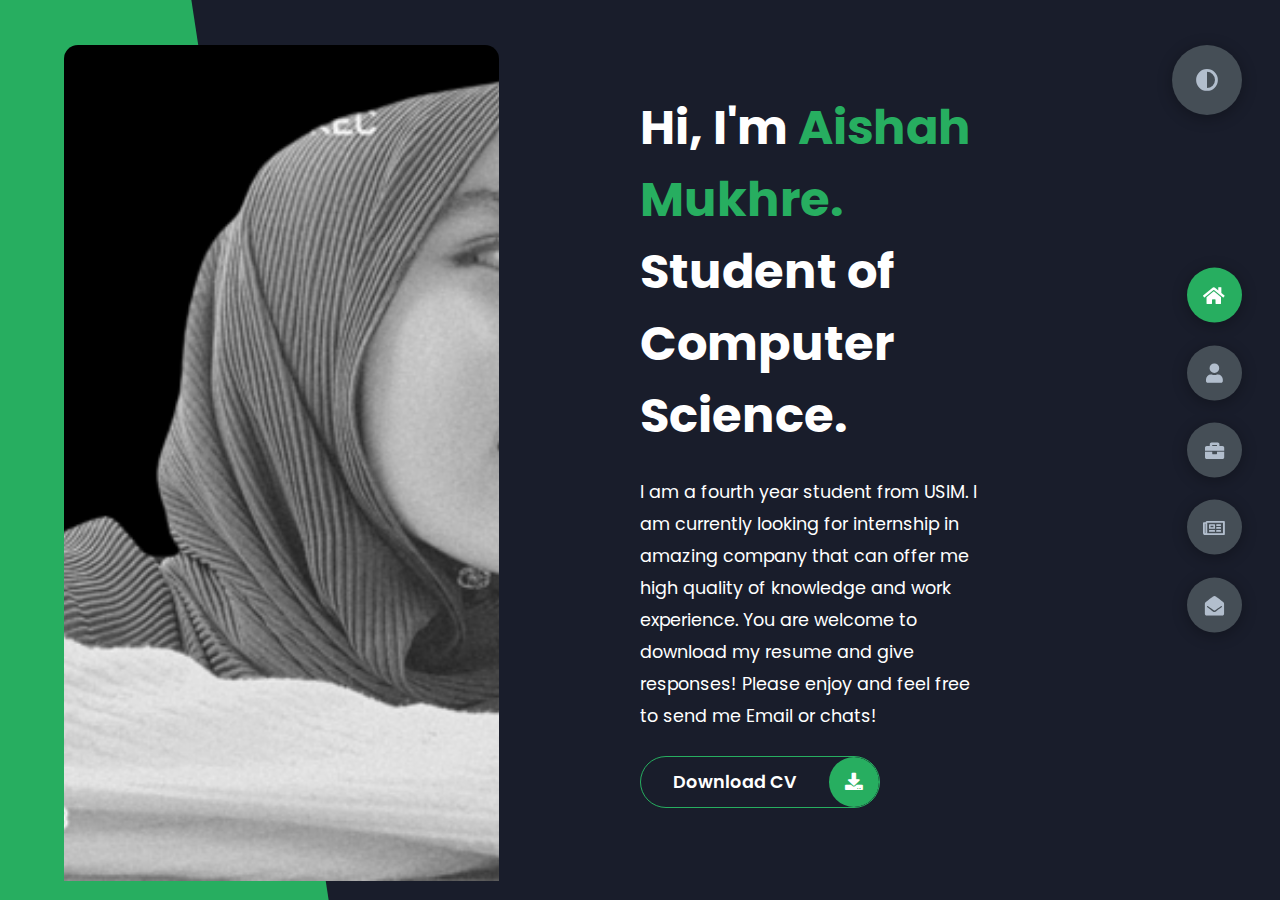
<file: index.html>
<!DOCTYPE html>
<html lang="en">
<head>
    <meta charset="UTF-8">
    <meta http-equiv="X-UA-Compatible" content="IE=edge">
    <meta name="viewport" content="width=device-width, initial-scale=1.0">
    <title>Portfolio</title>
    <link rel="stylesheet" href="styles/styles.css">
    <link rel="preconnect" href="https://fonts.googleapis.com">
    <link rel="preconnect" href="https://fonts.gstatic.com" crossorigin>
    <link rel="stylesheet" href="https://cdnjs.cloudflare.com/ajax/libs/font-awesome/5.15.4/css/all.min.css" integrity="sha512-1ycn6IcaQQ40/MKBW2W4Rhis/DbILU74C1vSrLJxCq57o941Ym01SwNsOMqvEBFlcgUa6xLiPY/NS5R+E6ztJQ==" crossorigin="anonymous" referrerpolicy="no-referrer" />
    <link rel="preconnect" href="https://fonts.gstatic.com" crossorigin>
    <link href="https://fonts.googleapis.com/css2?family=Poppins&display=swap" rel="stylesheet">
<body class="main-content">
    <header class="section sec1 header active" id="home">
        <div class="header-content">
            <div class="left-header">
                
                <div class="h-shape"></div>
                <div class="image">
                    &nbsp <img src="img/dua.png" alt="">
                </div>
            </div>
            <div class="right-header">
                <h1 class="name">
                    Hi, I'm <span>Aishah Mukhre.</span>
                    Student of Computer Science.
                </h1>
                <p>I am a fourth year student from USIM. I am currently looking for internship in amazing company that can offer me high quality of knowledge 
                    and work experience.  
                    You are welcome to download my resume and give responses! Please enjoy and feel free to 
                    send me Email or chats!</p>
                <div class="btn-con">
                    <a href="https://drive.google.com/file/d/1m5zYTWNl1DtJlePQlMgenqnuX8mjkAuZ/view?usp=share_link" class="main-btn">
                        <span class="btn-text">Download CV</span>
                        <span class="btn-icon"><i class="fas fa-download"></i></span>
                    </a>
                </div>
            </div>
        </div>
    </header>
    <main>
        <section class="section sec2 about" id="about">
            <div class="main-title">
                <h2>
                    About <span>me</span><span class="bg-text">my stats</span>
                </h2>
            </div>
            <div class="about-container">
               <div class="left-about">
                   <h4>Information About Me</h4>
                   <p>
                    4 months minimum of internship in great company will encourage me to fully commit on more unexpected tasks under experts guidance.
                    I am fast learner and have strong sense of initiatives.
                    During free time, I love to create beautiful websites and develop beneficial systems.
                    Looking forward to work with you, send me feedback on how I should improve my skills!
                   </p> 
                   <div class="btn-con">
                        <a href="https://drive.google.com/file/d/1m5zYTWNl1DtJlePQlMgenqnuX8mjkAuZ/view?usp=share_link" class="main-btn">
                            <span class="btn-text">Download CV</span>
                            <span class="btn-icon"><i class="fas fa-download"></i></span>
                        </a>
                    </div>
               </div> 
               <div class="right-about">
                    <div class="about-item">
                        <div class="abt-text">
                            <p class="large-text">4</p>
                            <p class="small-text">Projects <br />Completed</p>
                        </div>
                    </div>
                    <div class="about-item">
                        <div class="abt-text">
                            <p class="large-text">2</p>
                            <p class="small-text">Years of <br />experience</p>
                        </div>
                    </div>
                    <div class="about-item">
                        <div class="abt-text">
                            <p class="large-text">216</p>
                            <p class="small-text">Leetcode <br/>Solved </p>
                        </div>
                    </div>
                    <div class="about-item">
                        <div class="abt-text">
                            <p class="large-text">0</p>
                            <p class="small-text">Customer <br />reviews</p>
                        </div>
                    </div>
               </div>
            </div>
            <div class="about-general">
                <h4 class="stat-title">General Skills</h4>
                <div class="progress-bars">
                    <div class="progress-bar">
                        <p class="prog-title">General Management</p>
                        <div class="progress-con">
                            <p class="prog text">80%</p>
                            <div class="progress">
                                <span class="gm"></span>
                            </div>
                        </div>
                    </div>
                    <div class="progress-bar">
                        <p class="prog-title">Problem Solving</p>
                        <div class="progress-con">
                            <p class="prog text">60%</p>
                            <div class="progress">
                                <span class="ps"></span>
                            </div>
                        </div>
                    </div>
                    <div class="progress-bar">
                        <p class="prog-title">Business Development Strategies</p>
                        <div class="progress-con">
                            <p class="prog text">70%</p>
                            <div class="progress">
                                <span class="bds"></span>
                            </div>
                        </div>
                    </div>
                    <div class="progress-bar">
                        <p class="prog-title">Interpersonal Communication</p>
                        <div class="progress-con">
                            <p class="prog text">90%</p>
                            <div class="progress">
                                <span class="ic"></span>
                            </div>
                        </div>
                    </div>
                    <div class="progress-bar">
                        <p class="prog-title">Time Management</p>
                        <div class="progress-con">
                            <p class="prog text">90%</p>
                            <div class="progress">
                                <span class="tm"></span>
                            </div>
                        </div>
                    </div>
                    <div class="progress-bar">
                        <p class="prog-title">Multitasking</p>
                        <div class="progress-con">
                            <p class="prog text">80%</p>
                            <div class="progress">
                                <span class="m"></span>
                            </div>
                        </div>
                    </div>
                </div>
            </div>
            <div class="about-stats">
                <h4 class="stat-title">Computer Skills</h4>
                <div class="progress-bars">
                    <div class="progress-bar">
                        <p class="prog-title">Microsoft Excel</p>
                        <div class="progress-con">
                            <p class="prog text">50%</p>
                            <div class="progress">
                                <span class="excel"></span>
                            </div>
                        </div>
                    </div>
                    <div class="progress-bar">
                        <p class="prog-title">IT System</p>
                        <div class="progress-con">
                            <p class="prog text">70%</p>
                            <div class="progress">
                                <span class="itsystem"></span>
                            </div>
                        </div>
                    </div>
                    <div class="progress-bar">
                        <p class="prog-title">html5</p>
                        <div class="progress-con">
                            <p class="prog text">80%</p>
                            <div class="progress">
                                <span class="html"></span>
                            </div>
                        </div>
                    </div>
                    <div class="progress-bar">
                        <p class="prog-title">javascript</p>
                        <div class="progress-con">
                            <p class="prog text">75%</p>
                            <div class="progress">
                                <span class="javascript"></span>
                            </div>
                        </div>
                    </div>
                    <div class="progress-bar">
                        <p class="prog-title">css3</p>
                        <div class="progress-con">
                            <p class="prog text">70%</p>
                            <div class="progress">
                                <span class="css"></span>
                            </div>
                        </div>
                    </div>
                    <div class="progress-bar">
                        <p class="prog-title">programming c</p>
                        <div class="progress-con">
                            <p class="prog text">60%</p>
                            <div class="progress">
                                <span class="programming c"></span>
                            </div>
                        </div>
                    </div>
                </div>
            </div>
            <h4 class="stat-title">My Timeline</h4>
            <div class="timeline">
                <div class="timeline-item">
                    <div class="tl-icon">
                        <i class="fas fa-briefcase"></i>
                    </div>
                    <p class="tl-duration">July 2019 - Present</p>
                    <h5>Computer Science Degree<span> - USIM</span></h5>
                    <p>
                        Banchelor degree in Information System and Assurance for 4 years
                    </p>
                </div>
                <div class="timeline-item">
                    <div class="tl-icon">
                        <i class="fas fa-briefcase"></i>
                    </div>
                    <p class="tl-duration">July 2020 - Sept 2021</p>
                    <h5>Bookstore Manager<span> - Syabab Book Store</span></h5>
                    <p>
                        Experienced working in Customer Service Assistant for 7 months.
                        Sharpen business skills and increase sale by 40%.
                    </p>
                </div>
                <div class="timeline-item">
                    <div class="tl-icon">
                        <i class="fas fa-briefcase"></i>
                    </div>
                    <p class="tl-duration">Apr 2019 - Aug 2019</p>
                    <h5>Salesperson<span> - Kedai Kasut City U</span></h5>
                    <p>
                        Overseeing pricing and stock control. Deal with customer queries and complaints.
                    </p>
                </div>
            </div>
        </section>
        <section class="section sec3" id="portfolio">
            <div class="main-title">
                <h2>My <span>Portfolio</span><span class="bg-text">My Work</span></h2>
            </div>
            <p class="port-text">
                Here is some of my work that I've done in various programming languages. 
                Noted here that some of these projects are codeless and only can be viewed through AppGyver platform.
            </p>
            <div class="portfolios">
                <div class="portfolio-item">
                    <div class="image">
                        <img src="img/portfolio.jfif" alt="">
                    </div>
                    <div class="hover-items">
                        <h3>Project Source</h3>
                        <div class="icons">
                            <a href="https://github.com/ummuaishah/Portfolio.git" class="icon" target="_blank">
                                <i class="fab fa-github"></i>
                            </a>
                            <a href="https://www.linkedin.com/posts/aishahmukhre_freecodecamp-activity-6967584805190320128-EsTd?utm_source=share&utm_medium=member_android" class="icon" target="_blank">
                                <i class="fab fa-linkedin"></i>
                            </a>
                            <a href="unavailable" class="icon" target="_blank">
                                <i class="fab fa-youtube"></i>
                            </a>
                        </div>
                    </div>
                </div>
                <div class="portfolio-item">
                    <div class="image">
                        <img src="img/ebooks.jfif" alt="">
                    </div>
                    <div class="hover-items">
                        <h3>Project Source</h3>
                        <div class="icons">
                            <a href="https://github.com/ummuaishah/Library-Management-System.git" class="icon" target="_blank">
                                <i class="fab fa-github"></i>
                            </a>
                            <a href="unavailable" class="icon" target="_blank">
                                <i class="fab fa-linkedin"></i>
                            </a>
                            <a href="https://youtu.be/WjNCoDoCNo8" class="icon" target="_blank">
                                <i class="fab fa-youtube"></i>
                            </a>
                        </div>
                    </div>
                </div>
                <div class="portfolio-item">
                    <div class="image">
                        <img src="img/healthapps.jfif" alt="">
                    </div>
                    <div class="hover-items">
                        <h3>Project Source</h3>
                        <div class="icons">
                            <a href="healthapps-ummu99.appgyverapp.com" class="icon" target="_blank">
                                <i class="fa fa-mobile" aria-hidden="true"></i>  
                            </a>
                            <a href="https://www.linkedin.com/posts/aishahmukhre_presenting-to-you-my-simple-codeless-healthapps-activity-6967588003481346048--oRy?utm_source=share&utm_medium=member_android" class="icon" target="_blank">
                                <i class="fab fa-linkedin"></i>
                            </a>
                            <a href="https://youtu.be/cIqrasF-RY8" class="icon" target="_blank">
                                <i class="fab fa-youtube"></i>
                            </a>
                        </div>
                    </div>
                </div>
                <div class="portfolio-item">
                    <div class="image">
                        <img src="img/bmi.jfif" alt="">
                    </div>
                    <div class="hover-items">
                        <h3>Project Source</h3>
                        <div class="icons">
                            <a href="ummu1180977bmi.appgyverapp.com" class="icon" target="_blank">
                                <i class="fa fa-mobile" aria-hidden="true"></i>     
                            </a>
                            <a href="https://www.linkedin.com/posts/aishahmukhre_presenting-to-you-my-simple-codeless-bmi-activity-6967586593108881409-Jfv0?utm_source=share&utm_medium=member_android" class="icon" target="_blank">
                                <i class="fab fa-linkedin"></i>
                            </a>
                            <a href="https://youtu.be/mKFt_IKjnvI" class="icon" target="_blank">
                                <i class="fab fa-youtube"></i>
                            </a>
                        </div>
                    </div>
                </div>
            </div>
        </section>
        <section class="section sec4 " id="blogs">
            <div class="blogs-content">
                <div class="main-title">
                    <h2>My <span>Certificate</span><span class="bg-text">Achievement</span></h2>
                </div>
                <div class="blogs">
                    <div class="blog">
                        <img src="img/certnobazeer.jpg" alt="">
                        <div class="blog-text">
                            <h4>
                                UCEC Pledge Campaign
                            </h4>
                            <p>
                                A team of 3 students in charge of NoBazeer Campaign to encourage people's responsibility 
                                towards nature. This campaign was held virtually for 3 months.
                            </p>
                        </div>
                    </div>
                    <div class="blog">
                        <img src="img/isas.jpg" alt="">
                        <div class="blog-text">
                            <h4>
                                ISAS'21 Online Webinar
                            </h4>
                            <p>
                                Participate in an online webinar of 'Artificial Intelligence for Smarter Cybersecurity'.
                            </p>
                        </div>
                    </div>
                    <div class="blog">
                        <img src="img/icsyv.jpg" alt="">
                        <div class="blog-text">
                            <h4>
                                Islamic Convention of Entrepreneurship
                            </h4>
                            <p>
                                Participation to encourage entrepreneurship among students of USIM.
                            </p>
                        </div>
                    </div>
                    <div class="blog">
                        <img src="img/blog1.jfif" alt="">
                        <div class="blog-text">
                            <h4>
                                Atur Kreatif '21
                            </h4>
                            <p>
                                Organized and event for Hackathon and CTF games (Catch The Flag) involving participants under USIM.
                            </p>
                        </div>
                    </div>
                    <div class="blog">
                        <img src="img/blog1.jfif" alt="">
                        <div class="blog-text">
                            <h4>
                                Hack@10 UnitenPro
                            </h4>
                            <p>
                                With a team of 3 join a CTF games (Catch The Flag) that was held under Uniten.
                            </p>
                        </div>
                    </div>
                    <div class="blog">
                        <img src="img/blog1.jfif" alt="">
                        <div class="blog-text">
                            <h4>
                                Architecting on AWS
                            </h4>
                            <p>
                                Online learning for students to manage infrastructure of AWS Cloud. ongoing...
                            </p>
                        </div>
                    </div>
                </div>
            </div>
        </section>
        <section class="section sec5 contact" id="contact">
            <div class="contact-container">
                <div class="main-title">
                    <h2>Contact <span>Me !!</span><span class="bg-text">See You</span></h2>
                </div>
                <div class="contact-content-con">
                    <div class="left-contact">
                        <h4>Contact me here</h4>
                        <p>
                            I'd be honored to work with you
                        </p>
                        <div class="contact-info">
                            <div class="contact-item">
                                <div class="icon">
                                    <i class="fas fa-map-marker-alt"></i>
                                    Location
                                </div>
                                <p>
                                    : Nilai, Malaysia
                                </p>
                            </div>
                            <div class="contact-item">
                                <div class="icon">
                                    <i class="fas fa-envelope"></i>
                                    <span>Email</span>
                                </div>
                                <p>
                                    <span>: aishahmukhre@gmail.com</span>
                                </p>
                            </div>
                            <div class="contact-item">
                                <div class="icon">
                                    <i class="fas fa-user-graduate"></i>
                                    <span>Education</span>
                                </div>
                                <p>
                                    <span>: USIM, Malaysia</span>
                                </p>
                            </div>
                            <div class="contact-item">
                                <div class="icon">
                                    <i class="fas fa-file-contract"></i>
                                    <span>Whatsapp</span>
                                </div>
                                <p>
                                    <span>: +6011 3564 0803</span>
                                </p>
                            </div>
                            <div class="contact-item">
                                <div class="icon">
                                    <i class="fas fa-globe-africa"></i>
                                    <span>Languages</span>
                                </div>
                                <p>
                                    <span>: English, Malaysia</span>
                                </p>
                            </div>
                        </div>
                        <div class="contact-icons">
                            <div class="contact-icon">
                                <a href="https://web.facebook.com/profile.php?id=100072903333458" target="_blank">
                                    <i class="fab fa-facebook-f"></i>
                                </a>
                                <a href="https://www.instagram.com/aishahmukhre" target="_blank">
                                    <i class="fab fa-instagram"></i>
                                </a>
                                <a href="https://wa.me/+601135640803" target="_blank">
                                    <i class="fab fa-whatsapp"></i>
                                </a>
                                <a href="https://github.com/ummuaishah" target="_blank">
                                    <i class="fab fa-github"></i>
                                </a>
                                <a href="https://youtube.com/channel/UCaqOXXLr10voW_Y_0wy00_Q" target="_blank">
                                    <i class="fab fa-youtube"></i>
                                </a>
                            </div>
                        </div>
                    </div>
                    <div class="right-contact">
                        <!--<form action="" class="contact-form">
                            <div class="input-control i-c-2">
                                <input type="text" required placeholder="YOUR NAME">
                                <input type="email" required placeholder="YOUR EMAIL">
                            </div>
                            <div class="input-control">
                                <input type="text" required placeholder="ENTER SUBJECT">
                            </div>
                            <div class="input-control">
                                <textarea name="" id="" cols="15" rows="8" placeholder="Message Here..."></textarea>
                            </div>
                            <div class="submit-btn"></div>
                            <a href="#" class="main-btn">
                                <span class="btn-text">Download CV</span>
                                <span class="btn-icon"><i class="fas fa-download"></i></span>
                            </a>
                        </form> -->
                    </div>
                </div>
            </div>
        </section>
    </main>

    <div class="controls">
        <div class="control control-1 active-btn" data-id="home">
            <i class="fas fa-home"></i>
        </div>
        <div class="control control-2 " data-id="about">
            <i class="fas fa-user"></i>
        </div>
        <div class="control control-3 " data-id="portfolio">
            <i class="fas fa-briefcase"></i>
        </div>
        <div class="control control-4 " data-id="blogs">
            <i class="far fa-newspaper"></i>
        </div>
        <div class="control control-5 " data-id="contact">
            <i class="fas fa-envelope-open"></i>
        </div>
    </div>

    <div class="theme-btn">
        <i class="fas fa-adjust"></i>
    </div>

    <script src="app.js"></script>
</body>
</html>
</file>
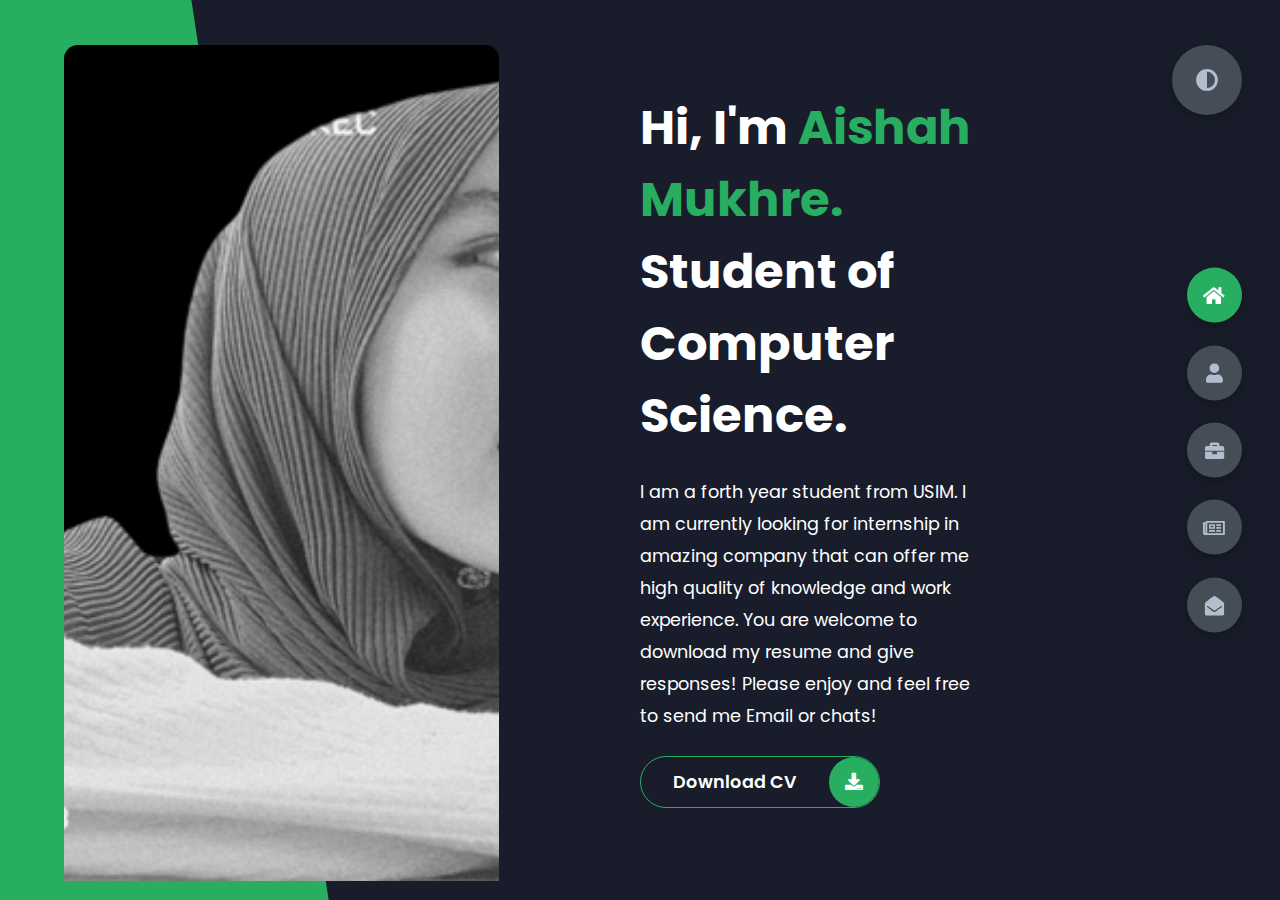
<file: Portfolio/index.html>
<!DOCTYPE html>
<html lang="en">
<head>
    <meta charset="UTF-8">
    <meta http-equiv="X-UA-Compatible" content="IE=edge">
    <meta name="viewport" content="width=device-width, initial-scale=1.0">
    <title>Portfolio</title>
    <link rel="stylesheet" href="styles/styles.css">
    <link rel="preconnect" href="https://fonts.googleapis.com">
    <link rel="preconnect" href="https://fonts.gstatic.com" crossorigin>
    <link rel="stylesheet" href="https://cdnjs.cloudflare.com/ajax/libs/font-awesome/5.15.4/css/all.min.css" integrity="sha512-1ycn6IcaQQ40/MKBW2W4Rhis/DbILU74C1vSrLJxCq57o941Ym01SwNsOMqvEBFlcgUa6xLiPY/NS5R+E6ztJQ==" crossorigin="anonymous" referrerpolicy="no-referrer" />
    <link rel="preconnect" href="https://fonts.gstatic.com" crossorigin>
    <link href="https://fonts.googleapis.com/css2?family=Poppins&display=swap" rel="stylesheet">
<body class="main-content">
    <header class="section sec1 header active" id="home">
        <div class="header-content">
            <div class="left-header">
                
                <div class="h-shape"></div>
                <div class="image">
                    &nbsp <img src="img/dua.png" alt="">
                </div>
            </div>
            <div class="right-header">
                <h1 class="name">
                    Hi, I'm <span>Aishah Mukhre.</span>
                    Student of Computer Science.
                </h1>
                <p>I am a forth year student from USIM. I am currently looking for internship in amazing company that can offer me high quality of knowledge 
                    and work experience.  
                    You are welcome to download my resume and give responses! Please enjoy and feel free to 
                    send me Email or chats!</p>
                <div class="btn-con">
                    <a href="" class="main-btn">
                        <span class="btn-text">Download CV</span>
                        <span class="btn-icon"><i class="fas fa-download"></i></span>
                    </a>
                </div>
            </div>
        </div>
    </header>
    <main>
        <section class="section sec2 about" id="about">
            <div class="main-title">
                <h2>
                    About <span>me</span><span class="bg-text">my stats</span>
                </h2>
            </div>
            <div class="about-container">
               <div class="left-about">
                   <h4>Information About Me</h4>
                   <p>
                    4 months minimum of internship in great company will encourage me to fully commit on more unexpected tasks under experts guidance.
                    I am fast learner and have strong sense of initiatives.
                    During free time, I love to create beautiful websites and develop beneficial systems.
                    Looking forward to work with you, send me feedback on how I should improve my skills!
                   </p> 
                   <div class="btn-con">
                        <a href="" class="main-btn">
                            <span class="btn-text">Download CV</span>
                            <span class="btn-icon"><i class="fas fa-download"></i></span>
                        </a>
                    </div>
               </div> 
               <div class="right-about">
                    <div class="about-item">
                        <div class="abt-text">
                            <p class="large-text">4</p>
                            <p class="small-text">Projects <br />Completed</p>
                        </div>
                    </div>
                    <div class="about-item">
                        <div class="abt-text">
                            <p class="large-text">2</p>
                            <p class="small-text">Years of <br />experience</p>
                        </div>
                    </div>
                    <div class="about-item">
                        <div class="abt-text">
                            <p class="large-text">216</p>
                            <p class="small-text">Leetcode <br/>Solved </p>
                        </div>
                    </div>
                    <div class="about-item">
                        <div class="abt-text">
                            <p class="large-text">0</p>
                            <p class="small-text">Customer <br />reviews</p>
                        </div>
                    </div>
               </div>
            </div>
            <div class="about-general">
                <h4 class="stat-title">General Skills</h4>
                <div class="progress-bars">
                    <div class="progress-bar">
                        <p class="prog-title">General Management</p>
                        <div class="progress-con">
                            <p class="prog text">80%</p>
                            <div class="progress">
                                <span class="gm"></span>
                            </div>
                        </div>
                    </div>
                    <div class="progress-bar">
                        <p class="prog-title">Problem Solving</p>
                        <div class="progress-con">
                            <p class="prog text">60%</p>
                            <div class="progress">
                                <span class="ps"></span>
                            </div>
                        </div>
                    </div>
                    <div class="progress-bar">
                        <p class="prog-title">Business Development Strategies</p>
                        <div class="progress-con">
                            <p class="prog text">70%</p>
                            <div class="progress">
                                <span class="bds"></span>
                            </div>
                        </div>
                    </div>
                    <div class="progress-bar">
                        <p class="prog-title">Interpersonal Communication</p>
                        <div class="progress-con">
                            <p class="prog text">90%</p>
                            <div class="progress">
                                <span class="ic"></span>
                            </div>
                        </div>
                    </div>
                    <div class="progress-bar">
                        <p class="prog-title">Time Management</p>
                        <div class="progress-con">
                            <p class="prog text">90%</p>
                            <div class="progress">
                                <span class="tm"></span>
                            </div>
                        </div>
                    </div>
                    <div class="progress-bar">
                        <p class="prog-title">Multitasking</p>
                        <div class="progress-con">
                            <p class="prog text">80%</p>
                            <div class="progress">
                                <span class="m"></span>
                            </div>
                        </div>
                    </div>
                </div>
            </div>
            <div class="about-stats">
                <h4 class="stat-title">Computer Skills</h4>
                <div class="progress-bars">
                    <div class="progress-bar">
                        <p class="prog-title">Microsoft Excel</p>
                        <div class="progress-con">
                            <p class="prog text">50%</p>
                            <div class="progress">
                                <span class="excel"></span>
                            </div>
                        </div>
                    </div>
                    <div class="progress-bar">
                        <p class="prog-title">IT System</p>
                        <div class="progress-con">
                            <p class="prog text">70%</p>
                            <div class="progress">
                                <span class="itsystem"></span>
                            </div>
                        </div>
                    </div>
                    <div class="progress-bar">
                        <p class="prog-title">html5</p>
                        <div class="progress-con">
                            <p class="prog text">80%</p>
                            <div class="progress">
                                <span class="html"></span>
                            </div>
                        </div>
                    </div>
                    <div class="progress-bar">
                        <p class="prog-title">javascript</p>
                        <div class="progress-con">
                            <p class="prog text">75%</p>
                            <div class="progress">
                                <span class="javascript"></span>
                            </div>
                        </div>
                    </div>
                    <div class="progress-bar">
                        <p class="prog-title">css3</p>
                        <div class="progress-con">
                            <p class="prog text">70%</p>
                            <div class="progress">
                                <span class="css"></span>
                            </div>
                        </div>
                    </div>
                    <div class="progress-bar">
                        <p class="prog-title">programming c</p>
                        <div class="progress-con">
                            <p class="prog text">60%</p>
                            <div class="progress">
                                <span class="programming c"></span>
                            </div>
                        </div>
                    </div>
                </div>
            </div>
            <h4 class="stat-title">My Timeline</h4>
            <div class="timeline">
                <div class="timeline-item">
                    <div class="tl-icon">
                        <i class="fas fa-briefcase"></i>
                    </div>
                    <p class="tl-duration">July 2019 - Present</p>
                    <h5>Computer Science Degree<span> - USIM</span></h5>
                    <p>
                        Banchelor degree in Information System and Assurance for 4 years
                    </p>
                </div>
                <div class="timeline-item">
                    <div class="tl-icon">
                        <i class="fas fa-briefcase"></i>
                    </div>
                    <p class="tl-duration">July 2020 - Sept 2021</p>
                    <h5>Bookstore Manager<span> - Syabab Book Store</span></h5>
                    <p>
                        Experienced working in Customer Service Assistant for 7 months.
                        Sharpen business skills and increase sale by 40%.
                    </p>
                </div>
                <div class="timeline-item">
                    <div class="tl-icon">
                        <i class="fas fa-briefcase"></i>
                    </div>
                    <p class="tl-duration">Apr 2019 - Aug 2019</p>
                    <h5>Salesperson<span> - Kedai Kasut City U</span></h5>
                    <p>
                        Overseeing pricing and stock control. Deal with customer queries and complaints.
                    </p>
                </div>
            </div>
        </section>
        <section class="section sec3" id="portfolio">
            <div class="main-title">
                <h2>My <span>Portfolio</span><span class="bg-text">My Work</span></h2>
            </div>
            <p class="port-text">
                Here is some of my work that I've done in various programming languages. 
                Noted here that some of these projects are codeless and only can be viewed through AppGyver platform.
            </p>
            <div class="portfolios">
                <div class="portfolio-item">
                    <div class="image">
                        <img src="img/portfolio.jfif" alt="">
                    </div>
                    <div class="hover-items">
                        <h3>Project Source</h3>
                        <div class="icons">
                            <a href="https://github.com/ummuaishah/Portfolio.git" class="icon" target="_blank">
                                <i class="fab fa-github"></i>
                            </a>
                            <a href="https://www.linkedin.com/posts/aishahmukhre_freecodecamp-activity-6967584805190320128-EsTd?utm_source=share&utm_medium=member_android" class="icon" target="_blank">
                                <i class="fab fa-linkedin"></i>
                            </a>
                            <a href="unavailable" class="icon" target="_blank">
                                <i class="fab fa-youtube"></i>
                            </a>
                        </div>
                    </div>
                </div>
                <div class="portfolio-item">
                    <div class="image">
                        <img src="img/ebooks.jfif" alt="">
                    </div>
                    <div class="hover-items">
                        <h3>Project Source</h3>
                        <div class="icons">
                            <a href="https://github.com/ummuaishah/first-website.git" class="icon" target="_blank">
                                <i class="fab fa-github"></i>
                            </a>
                            <a href="unavailable" class="icon" target="_blank">
                                <i class="fab fa-linkedin"></i>
                            </a>
                            <a href="https://youtu.be/WjNCoDoCNo8" class="icon" target="_blank">
                                <i class="fab fa-youtube"></i>
                            </a>
                        </div>
                    </div>
                </div>
                <div class="portfolio-item">
                    <div class="image">
                        <img src="img/healthapps.jfif" alt="">
                    </div>
                    <div class="hover-items">
                        <h3>Project Source</h3>
                        <div class="icons">
                            <a href="healthapps-ummu99.appgyverapp.com" class="icon" target="_blank">
                                <i class="fa fa-mobile" aria-hidden="true"></i>  
                            </a>
                            <a href="https://www.linkedin.com/posts/aishahmukhre_presenting-to-you-my-simple-codeless-healthapps-activity-6967588003481346048--oRy?utm_source=share&utm_medium=member_android" class="icon" target="_blank">
                                <i class="fab fa-linkedin"></i>
                            </a>
                            <a href="https://youtu.be/cIqrasF-RY8" class="icon" target="_blank">
                                <i class="fab fa-youtube"></i>
                            </a>
                        </div>
                    </div>
                </div>
                <div class="portfolio-item">
                    <div class="image">
                        <img src="img/bmi.jfif" alt="">
                    </div>
                    <div class="hover-items">
                        <h3>Project Source</h3>
                        <div class="icons">
                            <a href="ummu1180977bmi.appgyverapp.com" class="icon" target="_blank">
                                <i class="fa fa-mobile" aria-hidden="true"></i>     
                            </a>
                            <a href="https://www.linkedin.com/posts/aishahmukhre_presenting-to-you-my-simple-codeless-bmi-activity-6967586593108881409-Jfv0?utm_source=share&utm_medium=member_android" class="icon" target="_blank">
                                <i class="fab fa-linkedin"></i>
                            </a>
                            <a href="https://youtu.be/mKFt_IKjnvI" class="icon" target="_blank">
                                <i class="fab fa-youtube"></i>
                            </a>
                        </div>
                    </div>
                </div>
            </div>
        </section>
        <section class="section sec4 " id="blogs">
            <div class="blogs-content">
                <div class="main-title">
                    <h2>My <span>Certificate</span><span class="bg-text">Achievement</span></h2>
                </div>
                <div class="blogs">
                    <div class="blog">
                        <img src="img/certnobazeer.jpg" alt="">
                        <div class="blog-text">
                            <h4>
                                UCEC Pledge Campaign
                            </h4>
                            <p>
                                A team of 3 students in charge of NoBazeer Campaign to encourage people's responsibility 
                                towards nature. This campaign was held virtually for 3 months.
                            </p>
                        </div>
                    </div>
                    <div class="blog">
                        <img src="img/isas.jpg" alt="">
                        <div class="blog-text">
                            <h4>
                                ISAS'21 Online Webinar
                            </h4>
                            <p>
                                Participate in an online webinar of 'Artificial Intelligence for Smarter Cybersecurity'.
                            </p>
                        </div>
                    </div>
                    <div class="blog">
                        <img src="img/icsyv.jpg" alt="">
                        <div class="blog-text">
                            <h4>
                                Islamic Convention of Entrepreneurship
                            </h4>
                            <p>
                                Participation to encourage entrepreneurship among students of USIM.
                            </p>
                        </div>
                    </div>
                    <div class="blog">
                        <img src="img/blog1.jfif" alt="">
                        <div class="blog-text">
                            <h4>
                                Atur Kreatif '21
                            </h4>
                            <p>
                                Organized and event for Hackathon and CTF games (Catch The Flag) involving participants under USIM.
                            </p>
                        </div>
                    </div>
                    <div class="blog">
                        <img src="img/blog1.jfif" alt="">
                        <div class="blog-text">
                            <h4>
                                Hack@10 UnitenPro
                            </h4>
                            <p>
                                With a team of 3 join a CTF games (Catch The Flag) that was held under Uniten.
                            </p>
                        </div>
                    </div>
                    <div class="blog">
                        <img src="img/blog1.jfif" alt="">
                        <div class="blog-text">
                            <h4>
                                Architecting on AWS
                            </h4>
                            <p>
                                Online learning for students to manage infrastructure of AWS Cloud. ongoing...
                            </p>
                        </div>
                    </div>
                </div>
            </div>
        </section>
        <section class="section sec5 contact" id="contact">
            <div class="contact-container">
                <div class="main-title">
                    <h2>Contact <span>Me !!</span><span class="bg-text">See You</span></h2>
                </div>
                <div class="contact-content-con">
                    <div class="left-contact">
                        <h4>Contact me here</h4>
                        <p>
                            I'd be honored to work with you
                        </p>
                        <div class="contact-info">
                            <div class="contact-item">
                                <div class="icon">
                                    <i class="fas fa-map-marker-alt"></i>
                                    Location
                                </div>
                                <p>
                                    : Nilai, Malaysia
                                </p>
                            </div>
                            <div class="contact-item">
                                <div class="icon">
                                    <i class="fas fa-envelope"></i>
                                    <span>Email</span>
                                </div>
                                <p>
                                    <span>: aishahmukhre@gmail.com</span>
                                </p>
                            </div>
                            <div class="contact-item">
                                <div class="icon">
                                    <i class="fas fa-user-graduate"></i>
                                    <span>Education</span>
                                </div>
                                <p>
                                    <span>: USIM, Malaysia</span>
                                </p>
                            </div>
                            <div class="contact-item">
                                <div class="icon">
                                    <i class="fas fa-file-contract"></i>
                                    <span>Whatsapp</span>
                                </div>
                                <p>
                                    <span>: +6011 3564 0803</span>
                                </p>
                            </div>
                            <div class="contact-item">
                                <div class="icon">
                                    <i class="fas fa-globe-africa"></i>
                                    <span>Languages</span>
                                </div>
                                <p>
                                    <span>: English, Malaysia</span>
                                </p>
                            </div>
                        </div>
                        <div class="contact-icons">
                            <div class="contact-icon">
                                <a href="https://web.facebook.com/profile.php?id=100072903333458" target="_blank">
                                    <i class="fab fa-facebook-f"></i>
                                </a>
                                <a href="https://www.instagram.com/aishahmukhre" target="_blank">
                                    <i class="fab fa-instagram"></i>
                                </a>
                                <a href="https://wa.me/+601135640803" target="_blank">
                                    <i class="fab fa-whatsapp"></i>
                                </a>
                                <a href="https://github.com/ummuaishah" target="_blank">
                                    <i class="fab fa-github"></i>
                                </a>
                                <a href="https://youtube.com/channel/UCaqOXXLr10voW_Y_0wy00_Q" target="_blank">
                                    <i class="fab fa-youtube"></i>
                                </a>
                            </div>
                        </div>
                    </div>
                    <div class="right-contact">
                        <form action="" class="contact-form">
                            <div class="input-control i-c-2">
                                <input type="text" required placeholder="YOUR NAME">
                                <input type="email" required placeholder="YOUR EMAIL">
                            </div>
                            <div class="input-control">
                                <input type="text" required placeholder="ENTER SUBJECT">
                            </div>
                            <div class="input-control">
                                <textarea name="" id="" cols="15" rows="8" placeholder="Message Here..."></textarea>
                            </div>
                            <div class="submit-btn"></div>
                            <a href="#" class="main-btn">
                                <span class="btn-text">Download CV</span>
                                <span class="btn-icon"><i class="fas fa-download"></i></span>
                            </a>
                        </form>
                    </div>
                </div>
            </div>
        </section>
    </main>

    <div class="controls">
        <div class="control control-1 active-btn" data-id="home">
            <i class="fas fa-home"></i>
        </div>
        <div class="control control-2 " data-id="about">
            <i class="fas fa-user"></i>
        </div>
        <div class="control control-3 " data-id="portfolio">
            <i class="fas fa-briefcase"></i>
        </div>
        <div class="control control-4 " data-id="blogs">
            <i class="far fa-newspaper"></i>
        </div>
        <div class="control control-5 " data-id="contact">
            <i class="fas fa-envelope-open"></i>
        </div>
    </div>

    <div class="theme-btn">
        <i class="fas fa-adjust"></i>
    </div>

    <script src="app.js"></script>
</body>
</html>
</file>
<file: styles/styles.css>
* {
  margin: 0;
  padding: 0;
  -webkit-box-sizing: border-box;
          box-sizing: border-box;
  list-style: none;
}

:root {
  --color-primary: #191d2b;
  --color-secondary: #27AE60;
  --color-white: #FFFFFF;
  --color-black: #000;
  --color-grey0: #f8f8f8;
  --color-grey-1: #dbe1e8;
  --color-grey-2: #b2becd;
  --color-grey-3: #6c7983;
  --color-grey-4: #454e56;
  --color-grey-5: #2a2e35;
  --color-grey-6: #12181b;
  --br-sm-2: 14px;
  --box-shadow-1: 0 3px 15px rgba(0,0,0,.3);
}

.light-mode {
  --color-primary: #bdb463;
  --color-secondary: #F56692;
  --color-white: #454e56;
  --color-black: #000;
  --color-grey0: #f8f8f8;
  --color-grey-1: #6c7983;
  --color-grey-2: #6c7983;
  --color-grey-3: #6c7983;
  --color-grey-4: #454e56;
  --color-grey-5: #f8f8f8;
  --color-grey-6: #12181b;
}

body {
  background-color: var(--color-primary);
  font-family: 'Poppins', sans-serif;
  font-size: 1.1rem;
  color: var(--color-white);
  -webkit-transition: all .4s ease-in-out;
  transition: all .4s ease-in-out;
}

a {
  display: inline-block;
  text-decoration: none;
  color: inherit;
  font-family: inherit;
}

header {
  min-height: 100vh;
  font-family: 'Poppins', sans-serif;
  color: var(--color-white);
  overflow: hidden;
}

section {
  min-height: 100vh;
  width: 100%;
  position: absolute;
  left: 0;
  top: 0;
  padding: 3rem 18rem;
}

.section {
  -webkit-transform: translateY(-100%) scale(0);
          transform: translateY(-100%) scale(0);
  -webkit-transition: all .4s ease-in-out;
  transition: all .4s ease-in-out;
  background-color: var(--color-primary);
}

.sec1 {
  display: none;
  -webkit-transform: translateY(0) scale(1);
          transform: translateY(0) scale(1);
}

.sec2 {
  display: none;
  -webkit-transform: translateY(0) scale(1);
          transform: translateY(0) scale(1);
}

.sec3 {
  display: none;
  -webkit-transform: translateY(0) scale(1);
          transform: translateY(0) scale(1);
}

.sec4 {
  display: none;
  -webkit-transform: translateY(0) scale(1);
          transform: translateY(0) scale(1);
}

.sec5 {
  display: none;
  -webkit-transform: translateY(0) scale(1);
          transform: translateY(0) scale(1);
}

.active {
  display: block;
  -webkit-animation: scaleAnim 1s ease-in-out;
          animation: scaleAnim 1s ease-in-out;
}

@-webkit-keyframes scaleAnim {
  0% {
    -webkit-transform: translateY(-100%) scaleY(0);
            transform: translateY(-100%) scaleY(0);
  }
  100% {
    -webkit-transform: translateY(0) scaleY(1);
            transform: translateY(0) scaleY(1);
  }
}

@keyframes scaleAnim {
  0% {
    -webkit-transform: translateY(-100%) scaleY(0);
            transform: translateY(-100%) scaleY(0);
  }
  100% {
    -webkit-transform: translateY(0) scaleY(1);
            transform: translateY(0) scaleY(1);
  }
}

.controls {
  position: fixed;
  z-index: 10;
  top: 50%;
  right: 3%;
  display: -webkit-box;
  display: -ms-flexbox;
  display: flex;
  -webkit-box-orient: vertical;
  -webkit-box-direction: normal;
      -ms-flex-direction: column;
          flex-direction: column;
  -webkit-box-align: center;
      -ms-flex-align: center;
          align-items: center;
  -webkit-box-pack: center;
      -ms-flex-pack: center;
          justify-content: center;
  -webkit-transform: translateY(-50%);
          transform: translateY(-50%);
}

.controls .active-btn {
  background-color: var(--color-secondary) !important;
  -webkit-transition: all .4s ease-in-out;
  transition: all .4s ease-in-out;
}

.controls .active-btn i {
  color: var(--color-white) !important;
}

.controls .control {
  padding: 1rem;
  cursor: pointer;
  background-color: var(--color-grey-4);
  width: 55px;
  height: 55px;
  border-radius: 50%;
  display: -webkit-box;
  display: -ms-flexbox;
  display: flex;
  -webkit-box-pack: center;
      -ms-flex-pack: center;
          justify-content: center;
  -webkit-box-align: center;
      -ms-flex-align: center;
          align-items: center;
  margin: .7rem 0;
  -webkit-box-shadow: var(--box-shadow-1);
          box-shadow: var(--box-shadow-1);
}

.controls .control i {
  font-size: 1.2rem;
  color: var(--color-grey-2);
  pointer-events: none;
}

.theme-btn {
  top: 5%;
  right: 3%;
  width: 70px;
  height: 70px;
  border-radius: 50%;
  background-color: var(--color-grey-4);
  cursor: pointer;
  position: fixed;
  display: -webkit-box;
  display: -ms-flexbox;
  display: flex;
  -webkit-box-pack: center;
      -ms-flex-pack: center;
          justify-content: center;
  -webkit-box-align: center;
      -ms-flex-align: center;
          align-items: center;
  -webkit-box-shadow: 0 3px 15px rgba(0, 0, 0, 0.3);
          box-shadow: 0 3px 15px rgba(0, 0, 0, 0.3);
  -webkit-transition: all .1s ease-in-out;
  transition: all .1s ease-in-out;
}

.theme-btn:active {
  -webkit-transform: translateY(-3px);
          transform: translateY(-3px);
}

.theme-btn i {
  font-size: 1.4rem;
  color: var(--color-grey-2);
  pointer-events: none;
}

/*Header-content*/
.header-content {
  display: -ms-grid;
  display: grid;
  -ms-grid-columns: (1fr)[2];
      grid-template-columns: repeat(2, 1fr);
  min-height: 100vh;
}

.header-content .left-header {
  display: -webkit-box;
  display: -ms-flexbox;
  display: flex;
  -webkit-box-align: center;
      -ms-flex-align: center;
          align-items: center;
  position: relative;
}

.header-content .left-header .h-shape {
  -webkit-transition: all .4s ease-in-out;
  transition: all .4s ease-in-out;
  width: 65%;
  height: 100%;
  background-color: var(--color-secondary);
  position: absolute;
  left: 0;
  top: 0;
  z-index: -1;
  -webkit-clip-path: polygon(0 0, 46% 0, 79% 100%, 0% 100%);
          clip-path: polygon(0 0, 46% 0, 79% 100%, 0% 100%);
}

.header-content .left-header .image {
  border-radius: var(--br-sm-2);
  height: 90%;
  width: 68%;
  margin-left: 4rem;
  background-color: var(--color-black);
  -webkit-transition: all .4s ease-in-out;
  transition: all .4s ease-in-out;
}

.header-content .left-header .image img {
  width: 100%;
  height: 100%;
  -o-object-fit: cover;
     object-fit: cover;
  -webkit-transition: all .4s ease-in-out;
  transition: all .4s ease-in-out;
  -webkit-filter: grayscale(100%);
          filter: grayscale(100%);
}

.header-content .left-header .image img:hover {
  -webkit-filter: grayscale(0);
          filter: grayscale(0);
}

.header-content .right-header {
  display: -webkit-box;
  display: -ms-flexbox;
  display: flex;
  -webkit-box-orient: vertical;
  -webkit-box-direction: normal;
      -ms-flex-direction: column;
          flex-direction: column;
  -webkit-box-pack: center;
      -ms-flex-pack: center;
          justify-content: center;
  padding-right: 18rem;
}

.header-content .right-header .name {
  font-size: 3rem;
}

.header-content .right-header .name span {
  color: var(--color-secondary);
}

.header-content .right-header p {
  margin: 1.5rem 0;
  line-height: 2rem;
}

/*About*/
.about-container {
  display: -ms-grid;
  display: grid;
  -ms-grid-columns: (1fr)[2];
      grid-template-columns: repeat(2, 1fr);
  padding-top: 3.5rem;
  padding-bottom: 5rem;
}

.about-container .right-about {
  display: -ms-grid;
  display: grid;
  -ms-grid-columns: (1fr)[2];
      grid-template-columns: repeat(2, 1fr);
  grid-gap: 2rem;
}

.about-container .right-about .about-item {
  border: 1px solid var(--color-grey-5);
  border-radius: 5px;
  -webkit-transition: all .4s ease-in-out;
  transition: all .4s ease-in-out;
  -webkit-box-shadow: 1px 2px 15px rgba(0, 0, 0, 0.1);
          box-shadow: 1px 2px 15px rgba(0, 0, 0, 0.1);
}

.about-container .right-about .about-item:hover {
  cursor: default;
  -webkit-transform: translateY(-5px);
          transform: translateY(-5px);
  border: 1px solid var(--color-secondary);
  -webkit-box-shadow: 1px 4px 15px rgba(0, 0, 0, 0.32);
          box-shadow: 1px 4px 15px rgba(0, 0, 0, 0.32);
}

.about-container .right-about .about-item .abt-text {
  padding: 1.5rem;
  display: -webkit-box;
  display: -ms-flexbox;
  display: flex;
  -webkit-box-orient: vertical;
  -webkit-box-direction: normal;
      -ms-flex-direction: column;
          flex-direction: column;
}

.about-container .right-about .about-item .abt-text .large-text {
  font-size: 3rem;
  font-weight: 700;
  color: var(--color-secondary);
}

.about-container .right-about .about-item .abt-text .small-text {
  padding-left: 3rem;
  position: relative;
  text-transform: uppercase;
  font-size: 1.2rem;
  color: var(--color-grey-1);
  letter-spacing: 2px;
}

.about-container .right-about .about-item .abt-text .small-text::before {
  content: '';
  position: absolute;
  left: 0;
  top: 15px;
  width: 2rem;
  height: 2px;
  background-color: var(--color-grey-5);
}

.about-container .left-about {
  padding-right: 5rem;
}

.about-container .left-about p {
  line-height: 2rem;
  padding: 1rem;
  color: var(--color-grey-1);
}

.about-container .left-about h4 {
  font-size: 1.5rem;
  text-transform: uppercase;
}

.about-stats {
  padding-bottom: 4rem;
}

.about-stats .progress-bars {
  display: -ms-grid;
  display: grid;
  -ms-grid-columns: (1fr)[2];
      grid-template-columns: repeat(2, 1fr);
  grid-gap: 2rem;
}

.about-stats .progress-bars .progress-bar {
  display: -webkit-box;
  display: -ms-flexbox;
  display: flex;
  -webkit-box-orient: vertical;
  -webkit-box-direction: normal;
      -ms-flex-direction: column;
          flex-direction: column;
}

.about-stats .progress-bars .progress-bar .prog-title {
  text-transform: uppercase;
  font-weight: 500;
}

.about-stats .progress-bars .progress-bar .progress-con {
  display: -webkit-box;
  display: -ms-flexbox;
  display: flex;
  -webkit-box-align: center;
      -ms-flex-align: center;
          align-items: center;
}

.about-stats .progress-bars .progress-bar .progress-con .prog-text {
  color: var(--color-grey-2);
}

.about-stats .progress-bars .progress-bar .progress-con .progress {
  width: 100%;
  height: .45rem;
  background-color: var(--color-grey-4);
  margin-left: 1rem;
  position: relative;
}

.about-stats .progress-bars .progress-bar .progress-con .progress span {
  position: absolute;
  top: 0;
  left: 0;
  height: 100%;
  background-color: var(--color-secondary);
  -webkit-transition: all .4s ease-in-out;
  transition: all .4s ease-in-out;
  width: 60%;
}

.about-stats .progress-bars .progress-bar .progress-con .progress .excel {
  width: 50%;
}

.about-stats .progress-bars .progress-bar .progress-con .progress .itsystem {
  width: 60%;
}

.about-stats .progress-bars .progress-bar .progress-con .progress .html {
  width: 80%;
}

.about-stats .progress-bars .progress-bar .progress-con .progress .css {
  width: 70%;
}

.about-stats .progress-bars .progress-bar .progress-con .progress .javascript {
  width: 75%;
}

.about-stats .progress-bars .progress-bar .progress-con .progress .css {
  width: 70%;
}

.about-stats .progress-bars .progress-bar .progress-con .progress .programmingc {
  width: 60%;
}

.about-general {
  padding-bottom: 4rem;
}

.about-general .progress-bars {
  display: -ms-grid;
  display: grid;
  -ms-grid-columns: (1fr)[2];
      grid-template-columns: repeat(2, 1fr);
  grid-gap: 2rem;
}

.about-general .progress-bars .progress-bar {
  display: -webkit-box;
  display: -ms-flexbox;
  display: flex;
  -webkit-box-orient: vertical;
  -webkit-box-direction: normal;
      -ms-flex-direction: column;
          flex-direction: column;
}

.about-general .progress-bars .progress-bar .prog-title {
  text-transform: uppercase;
  font-weight: 500;
}

.about-general .progress-bars .progress-bar .progress-con {
  display: -webkit-box;
  display: -ms-flexbox;
  display: flex;
  -webkit-box-align: center;
      -ms-flex-align: center;
          align-items: center;
}

.about-general .progress-bars .progress-bar .progress-con .prog-text {
  color: var(--color-grey-2);
}

.about-general .progress-bars .progress-bar .progress-con .progress {
  width: 100%;
  height: .45rem;
  background-color: var(--color-grey-4);
  margin-left: 1rem;
  position: relative;
}

.about-general .progress-bars .progress-bar .progress-con .progress span {
  position: absolute;
  top: 0;
  left: 0;
  height: 100%;
  background-color: var(--color-secondary);
  -webkit-transition: all .4s ease-in-out;
  transition: all .4s ease-in-out;
  width: 60%;
}

.about-general .progress-bars .progress-bar .progress-con .progress .gm {
  width: 80%;
}

.about-general .progress-bars .progress-bar .progress-con .progress .ps {
  width: 60%;
}

.about-general .progress-bars .progress-bar .progress-con .progress .bds {
  width: 70%;
}

.about-general .progress-bars .progress-bar .progress-con .progress .ic {
  width: 90%;
}

.about-general .progress-bars .progress-bar .progress-con .progress .tm {
  width: 90%;
}

.about-general .progress-bars .progress-bar .progress-con .progress .m {
  width: 80%;
}

.stat-title {
  text-transform: uppercase;
  font-size: 1.4rem;
  text-align: center;
  padding: 3.5rem 0;
  position: relative;
}

.stat-title::before {
  content: '';
  position: absolute;
  left: 50%;
  top: 0;
  width: 40%;
  height: 1px;
  background-color: var(--color-grey-5);
  -webkit-transform: translateX(-50%);
          transform: translateX(-50%);
}

/*Timeline*/
.timeline {
  display: -ms-grid;
  display: grid;
  -ms-grid-columns: (1fr)[2];
      grid-template-columns: repeat(2, 1fr);
  grid-gap: 2rem;
  padding-bottom: 3rem;
}

.timeline .timeline-item {
  position: relative;
  padding-left: 3rem;
  border-left: 1px solid var(--color-grey-5);
}

.timeline .timeline-item .tl-icon {
  position: absolute;
  left: -27px;
  top: 0;
  background-color: var(--color-secondary);
  width: 50px;
  height: 50px;
  border-radius: 50%;
  display: -webkit-box;
  display: -ms-flexbox;
  display: flex;
  -webkit-box-align: center;
      -ms-flex-align: center;
          align-items: center;
  -webkit-box-pack: center;
      -ms-flex-pack: center;
          justify-content: center;
}

.timeline .timeline-item .tl-icon i {
  font-size: 1.3rem;
}

.timeline .timeline-item .tl-duration {
  padding: .2rem .6rem;
  background-color: var(--color-grey-5);
  border-radius: 15px;
  display: inline-block;
  font-size: .8rem;
  text-transform: uppercase;
  font-weight: 500;
}

.timeline .timeline-item h5 {
  padding: 1rem 0;
  text-transform: uppercase;
  font-size: 1.3rem;
  font-weight: 600;
}

.timeline .timeline-item h5 span {
  color: var(--color-grey-2);
  font-weight: 500;
  font-size: 1.2rem;
}

.timeline .timeline-item p {
  color: var(--color-grey-2);
}

.port-text {
  padding: 2rem 0;
  text-align: center;
}

.portfolios {
  display: -ms-grid;
  display: grid;
  -ms-grid-columns: (1fr)[3];
      grid-template-columns: repeat(3, 1fr);
  grid-gap: 2rem;
  margin-top: 3rem;
}

.portfolios .portfolio-item {
  position: relative;
  border-radius: 15px;
}

.portfolios .portfolio-item img {
  width: 100%;
  height: 300px;
  -o-object-fit: cover;
     object-fit: cover;
  border-radius: 15px;
}

.portfolios .portfolio-item .hover-items {
  width: 100%;
  height: 100%;
  background-color: var(--color-secondary);
  position: absolute;
  left: 0;
  top: 0;
  border-radius: 15px;
  display: -webkit-box;
  display: -ms-flexbox;
  display: flex;
  -webkit-box-pack: center;
      -ms-flex-pack: center;
          justify-content: center;
  -webkit-box-align: center;
      -ms-flex-align: center;
          align-items: center;
  -webkit-box-orient: vertical;
  -webkit-box-direction: normal;
      -ms-flex-direction: column;
          flex-direction: column;
  opacity: 0;
  -webkit-transform: scale(0);
          transform: scale(0);
  -webkit-transition: all .4s ease-in-out;
  transition: all .4s ease-in-out;
}

.portfolios .portfolio-item .hover-items h3 {
  font-size: 1.5rem;
  color: var(--color-white);
  margin-bottom: 1.5rem;
}

.portfolios .portfolio-item .hover-items .icons {
  display: -webkit-box;
  display: -ms-flexbox;
  display: flex;
  -webkit-box-pack: center;
      -ms-flex-pack: center;
          justify-content: center;
  -webkit-box-align: center;
      -ms-flex-align: center;
          align-items: center;
}

.portfolios .portfolio-item .hover-items .icons .icon {
  background-color: var(--color-primary);
  border-radius: 50%;
  width: 50px;
  height: 50px;
  display: -webkit-box;
  display: -ms-flexbox;
  display: flex;
  -webkit-box-align: center;
      -ms-flex-align: center;
          align-items: center;
  -webkit-box-pack: center;
      -ms-flex-pack: center;
          justify-content: center;
  margin: 0 1rem;
  cursor: pointer;
  -webkit-transition: all .4s ease-in-out;
  transition: all .4s ease-in-out;
}

.portfolios .portfolio-item .hover-items .icons .icon i {
  font-size: 1.5rem;
  color: var(--color-white);
  margin: 0 1rem;
}

.portfolios .portfolio-item .hover-items .icons .icon:hover {
  background-color: var(--color-white);
}

.portfolios .portfolio-item .hover-items .icons .icon:hover i {
  color: var(--color-primary);
}

.portfolio-item:hover .hover-items {
  opacity: 1;
  -webkit-transform: scale(1);
          transform: scale(1);
}

.blogs {
  display: -ms-grid;
  display: grid;
  -ms-grid-columns: (1fr)[3];
      grid-template-columns: repeat(3, 1fr);
  grid-gap: 2rem;
  margin-top: 3rem;
}

.blogs .blog {
  position: relative;
  background-color: var(--color-grey-5);
  border-radius: 5px;
  -webkit-box-shadow: 1px 1px 20px rgba(0, 0, 0, 0.1);
          box-shadow: 1px 1px 20px rgba(0, 0, 0, 0.1);
  -webkit-transition: all .4s ease-in-out;
  transition: all .4s ease-in-out;
}

.blogs .blog:hover {
  -webkit-box-shadow: 1px 1px 20px rgba(0, 0, 0, 0.3);
          box-shadow: 1px 1px 20px rgba(0, 0, 0, 0.3);
  -webkit-transform: translateY(-5px);
          transform: translateY(-5px);
  -webkit-transition: all .4s ease-in-out;
  transition: all .4s ease-in-out;
}

.blogs .blog:hover img {
  -webkit-filter: grayscale(0);
          filter: grayscale(0);
  -webkit-transform: scale(1.1);
          transform: scale(1.1);
  -webkit-box-shadow: 0px 4px 15px rgba(0, 0, 0, 0.8);
          box-shadow: 0px 4px 15px rgba(0, 0, 0, 0.8);
}

.blogs .blog img {
  width: 100%;
  height: 300px;
  -o-object-fit: cover;
     object-fit: cover;
  border-top-left-radius: 5px;
  border-top-right-radius: 5px;
  -webkit-filter: grayscale(100%);
          filter: grayscale(100%);
  -webkit-transition: all .4s ease-in-out;
  transition: all .4s ease-in-out;
}

.blogs .blog .blog-text {
  margin-top: -7px;
  padding: 1.1rem;
  border-top: 8px solid var(--color-secondary);
}

.blogs .blog .blog-text h4 {
  font-size: 1.5rem;
  margin-bottom: .7rem;
  -webkit-transition: all .4s ease-in-out;
  transition: all .4s ease-in-out;
  cursor: pointer;
}

.blogs .blog .blog-text h4:hover {
  color: var(--color-secondary);
}

.blogs .blog .blog-text p {
  color: var(--color-grey-2);
  line-height: 2rem;
  padding-bottom: 1rem;
}

.contact-content-con {
  display: -webkit-box;
  display: -ms-flexbox;
  display: flex;
  padding-top: 3.5rem;
}

.contact-content-con .left-contact {
  -webkit-box-flex: 2;
      -ms-flex: 2;
          flex: 2;
}

.contact-content-con .left-contact h4 {
  margin-top: 1rem;
  font-size: 2rem;
  text-transform: uppercase;
}

.contact-content-con .left-contact p {
  margin: 1rem 0;
  line-height: 2rem;
}

.contact-content-con .left-contact .contact-info .contact-item {
  display: -webkit-box;
  display: -ms-flexbox;
  display: flex;
  -webkit-box-align: center;
      -ms-flex-align: center;
          align-items: center;
  -webkit-box-pack: justify;
      -ms-flex-pack: justify;
          justify-content: space-between;
}

.contact-content-con .left-contact .contact-info .contact-item p {
  margin: .3rem 0 !important;
  padding: 0 !important;
}

.contact-content-con .left-contact .contact-info .contact-item .icon {
  display: -ms-grid;
  display: grid;
  -ms-grid-columns: 40px 1fr;
      grid-template-columns: 40px 1fr;
}

.contact-content-con .left-contact .contact-info .contact-item .icon i {
  display: -webkit-box;
  display: -ms-flexbox;
  display: flex;
  -webkit-box-align: center;
      -ms-flex-align: center;
          align-items: center;
  font-size: 1.3rem;
}

.contact-content-con .left-contact .contact-icon {
  display: -webkit-box;
  display: -ms-flexbox;
  display: flex;
  margin-top: 2rem;
}

.contact-content-con .left-contact .contact-icon a {
  display: -webkit-box;
  display: -ms-flexbox;
  display: flex;
  -webkit-box-align: center;
      -ms-flex-align: center;
          align-items: center;
  color: var(--color-white);
  background-color: var(--color-grey-5);
  cursor: pointer;
  -webkit-box-pack: center;
      -ms-flex-pack: center;
          justify-content: center;
  width: 50px;
  height: 50px;
  border-radius: 50%;
  margin: 0 .4rem;
  -webkit-transition: all .4s ease-in-out;
  transition: all .4s ease-in-out;
}

.contact-content-con .left-contact .contact-icon a:hover {
  background-color: var(--color-secondary);
}

.contact-content-con .left-contact .contact-icon a:hover i {
  color: var(--color-primary);
}

.contact-content-con .left-contact .contact-icon a i {
  display: -webkit-box;
  display: -ms-flexbox;
  display: flex;
  -webkit-box-align: center;
      -ms-flex-align: center;
          align-items: center;
  -webkit-box-pack: center;
      -ms-flex-pack: center;
          justify-content: center;
  font-size: 1.3rem;
}

.contact-content-con .right-contact {
  -webkit-box-flex: 3;
      -ms-flex: 3;
          flex: 3;
  margin-left: 3rem;
}

.contact-content-con .right-contact .input-control {
  margin: 1.5rem 0;
}

.contact-content-con .right-contact .input-control input, .contact-content-con .right-contact .input-control textarea {
  border-radius: 30px;
  font-weight: inherit;
  font-size: inherit;
  font-family: inherit;
  padding: .8rem 1.1rem;
  outline: none;
  border: none;
  background-color: var(--color-grey-5);
  width: 100%;
  color: var(--color-white);
  resize: none;
}

.contact-content-con .right-contact .i-c-2 {
  display: -webkit-box;
  display: -ms-flexbox;
  display: flex;
}

.contact-content-con .right-contact .i-c-2 :last-child {
  margin-left: 1.5rem;
}

.contact-content-con .right-contact .submit-btn {
  display: -webkit-box;
  display: -ms-flexbox;
  display: flex;
  -webkit-box-pack: start;
      -ms-flex-pack: start;
          justify-content: flex-start;
}

/*Independed components*/
.btn-con {
  display: -webkit-box;
  display: -ms-flexbox;
  display: flex;
  -ms-flex-item-align: start;
      align-self: flex-start;
}

.main-btn {
  border-radius: 30px;
  color: inherit;
  font-weight: 600;
  position: relative;
  border: 1px solid var(--color-secondary);
  display: -webkit-box;
  display: -ms-flexbox;
  display: flex;
  -ms-flex-item-align: start;
      align-self: flex-start;
  display: flex;
  -webkit-box-align: center;
      -ms-flex-align: center;
          align-items: center;
  overflow: hidden;
}

.main-btn .btn-text {
  padding: 0 2rem;
}

.main-btn .btn-icon {
  background-color: var(--color-secondary);
  display: -webkit-box;
  display: -ms-flexbox;
  display: flex;
  -webkit-box-align: center;
      -ms-flex-align: center;
          align-items: center;
  -webkit-box-pack: center;
      -ms-flex-pack: center;
          justify-content: center;
  border-radius: 50%;
  padding: 1rem;
}

.main-btn::before {
  content: '';
  position: absolute;
  top: 0;
  right: 0;
  -webkit-transform: translateX(100%);
          transform: translateX(100%);
  -webkit-transition: all .4s ease-out;
  transition: all .4s ease-out;
  z-index: -1;
}

.main-btn:hover::before {
  width: 100%;
  height: 100%;
  background-color: var(--color-secondary);
  -webkit-transform: translateX(0);
          transform: translateX(0);
  -webkit-transition: all .4s ease-out;
  transition: all .4s ease-out;
}

.main-title {
  text-align: center;
}

.main-title h2 {
  position: relative;
  text-transform: uppercase;
  font-size: 4rem;
  font-weight: 700;
}

.main-title h2 span {
  color: var(--color-secondary);
}

.main-title h2 .bg-text {
  position: absolute;
  top: 50%;
  left: 50%;
  color: var(--color-grey-5);
  -webkit-transition: all .2s ease-in-out;
  transition: all .2s ease-in-out;
  z-index: -1;
  -webkit-transform: translate(-50%, -50%);
          transform: translate(-50%, -50%);
  font-weight: 800;
  font-size: 5.3rem;
}

@media screen and (max-width: 600px) {
  header {
    padding: 0;
  }
  header .right-header {
    padding: 0 !important;
  }
  .theme-btn {
    width: 50px;
    height: 50px;
  }
  .header-content {
    -ms-grid-columns: 1fr;
        grid-template-columns: 1fr;
    padding-bottom: 6rem;
  }
  .left-header .h-shape {
    display: none;
  }
  .right-header {
    -ms-grid-row: 1;
    grid-row: 1;
    width: 90%;
    margin: 0 auto;
  }
  .right-header .name {
    font-size: 2.5rem !important;
  }
  .header-content .left-header .image {
    margin: 0 auto;
    width: 90%;
  }
  .about-container {
    -ms-grid-columns: 1fr;
        grid-template-columns: 1fr;
  }
  .about-container .right-about {
    -ms-grid-columns: 1fr;
        grid-template-columns: 1fr;
    padding-top: 2.5rem;
  }
  .about-container .left-about {
    padding-right: 0;
  }
  .about-container .left-about p {
    padding-left: 0;
  }
  .timeline {
    -ms-grid-columns: 1fr;
        grid-template-columns: 1fr;
    padding-bottom: 6rem;
  }
  .about-stats .progress-bars {
    -ms-grid-columns: 1fr;
        grid-template-columns: 1fr;
  }
  .portfolios {
    -ms-grid-columns: 1fr;
        grid-template-columns: 1fr;
    padding-bottom: 6rem;
  }
  .blogs {
    -ms-grid-columns: 1fr;
        grid-template-columns: 1fr;
    padding-bottom: 6rem;
  }
  .section {
    padding: 2rem 2.5rem;
  }
  .main-title h2 {
    font-size: 2rem;
  }
  .main-title h2 span {
    font-size: 2.5rem;
  }
  .main-title h2 .bg-text {
    font-size: 2.5rem;
  }
  .controls {
    top: auto;
    bottom: 0;
    -webkit-box-orient: horizontal;
    -webkit-box-direction: normal;
        -ms-flex-direction: row;
            flex-direction: row;
    -webkit-box-pack: center;
        -ms-flex-pack: center;
            justify-content: center;
    left: 50%;
    -webkit-transform: translateX(-50%);
            transform: translateX(-50%);
    width: 100%;
    background-color: var(--color-grey-5);
  }
  .controls .control {
    margin: 1rem .3rem;
  }
}

@media screen and (max-width: 1432px) {
  header {
    padding: 0 !important;
  }
  .section {
    padding: 7rem 11rem;
  }
  .contact-content-con {
    -webkit-box-orient: vertical;
    -webkit-box-direction: normal;
        -ms-flex-direction: column;
            flex-direction: column;
  }
  .contact-content-con .right-contact {
    margin-left: 0;
    margin-top: 2.5rem;
  }
  .contact-content-con .right-contact .i-c-2 {
    -webkit-box-orient: vertical;
    -webkit-box-direction: normal;
        -ms-flex-direction: column;
            flex-direction: column;
  }
  .contact-content-con .right-contact .i-c-2 :last-child {
    margin-left: 0;
    margin-top: 1.5rem;
  }
}

@media screen and (max-width: 1070px) {
  .about-container {
    -ms-grid-columns: 1fr;
        grid-template-columns: 1fr;
  }
  .about-container .right-about {
    padding-top: 2.5rem;
  }
  .portfolios {
    -ms-grid-columns: 1fr 1fr;
        grid-template-columns: 1fr 1fr;
  }
  .blogs {
    -ms-grid-columns: 1fr 1fr;
        grid-template-columns: 1fr 1fr;
  }
  .main-title h2 {
    font-size: 4rem;
  }
  .main-title h2 span {
    font-size: 4rem;
  }
  .main-title h2 .bg-text {
    font-size: 4.5rem;
  }
}
/*# sourceMappingURL=styles.css.map */
</file>
<file: Portfolio/styles/styles.css>
* {
  margin: 0;
  padding: 0;
  -webkit-box-sizing: border-box;
          box-sizing: border-box;
  list-style: none;
}

:root {
  --color-primary: #191d2b;
  --color-secondary: #27AE60;
  --color-white: #FFFFFF;
  --color-black: #000;
  --color-grey0: #f8f8f8;
  --color-grey-1: #dbe1e8;
  --color-grey-2: #b2becd;
  --color-grey-3: #6c7983;
  --color-grey-4: #454e56;
  --color-grey-5: #2a2e35;
  --color-grey-6: #12181b;
  --br-sm-2: 14px;
  --box-shadow-1: 0 3px 15px rgba(0,0,0,.3);
}

.light-mode {
  --color-primary: #bdb463;
  --color-secondary: #F56692;
  --color-white: #454e56;
  --color-black: #000;
  --color-grey0: #f8f8f8;
  --color-grey-1: #6c7983;
  --color-grey-2: #6c7983;
  --color-grey-3: #6c7983;
  --color-grey-4: #454e56;
  --color-grey-5: #f8f8f8;
  --color-grey-6: #12181b;
}

body {
  background-color: var(--color-primary);
  font-family: 'Poppins', sans-serif;
  font-size: 1.1rem;
  color: var(--color-white);
  -webkit-transition: all .4s ease-in-out;
  transition: all .4s ease-in-out;
}

a {
  display: inline-block;
  text-decoration: none;
  color: inherit;
  font-family: inherit;
}

header {
  min-height: 100vh;
  font-family: 'Poppins', sans-serif;
  color: var(--color-white);
  overflow: hidden;
}

section {
  min-height: 100vh;
  width: 100%;
  position: absolute;
  left: 0;
  top: 0;
  padding: 3rem 18rem;
}

.section {
  -webkit-transform: translateY(-100%) scale(0);
          transform: translateY(-100%) scale(0);
  -webkit-transition: all .4s ease-in-out;
  transition: all .4s ease-in-out;
  background-color: var(--color-primary);
}

.sec1 {
  display: none;
  -webkit-transform: translateY(0) scale(1);
          transform: translateY(0) scale(1);
}

.sec2 {
  display: none;
  -webkit-transform: translateY(0) scale(1);
          transform: translateY(0) scale(1);
}

.sec3 {
  display: none;
  -webkit-transform: translateY(0) scale(1);
          transform: translateY(0) scale(1);
}

.sec4 {
  display: none;
  -webkit-transform: translateY(0) scale(1);
          transform: translateY(0) scale(1);
}

.sec5 {
  display: none;
  -webkit-transform: translateY(0) scale(1);
          transform: translateY(0) scale(1);
}

.active {
  display: block;
  -webkit-animation: scaleAnim 1s ease-in-out;
          animation: scaleAnim 1s ease-in-out;
}

@-webkit-keyframes scaleAnim {
  0% {
    -webkit-transform: translateY(-100%) scaleY(0);
            transform: translateY(-100%) scaleY(0);
  }
  100% {
    -webkit-transform: translateY(0) scaleY(1);
            transform: translateY(0) scaleY(1);
  }
}

@keyframes scaleAnim {
  0% {
    -webkit-transform: translateY(-100%) scaleY(0);
            transform: translateY(-100%) scaleY(0);
  }
  100% {
    -webkit-transform: translateY(0) scaleY(1);
            transform: translateY(0) scaleY(1);
  }
}

.controls {
  position: fixed;
  z-index: 10;
  top: 50%;
  right: 3%;
  display: -webkit-box;
  display: -ms-flexbox;
  display: flex;
  -webkit-box-orient: vertical;
  -webkit-box-direction: normal;
      -ms-flex-direction: column;
          flex-direction: column;
  -webkit-box-align: center;
      -ms-flex-align: center;
          align-items: center;
  -webkit-box-pack: center;
      -ms-flex-pack: center;
          justify-content: center;
  -webkit-transform: translateY(-50%);
          transform: translateY(-50%);
}

.controls .active-btn {
  background-color: var(--color-secondary) !important;
  -webkit-transition: all .4s ease-in-out;
  transition: all .4s ease-in-out;
}

.controls .active-btn i {
  color: var(--color-white) !important;
}

.controls .control {
  padding: 1rem;
  cursor: pointer;
  background-color: var(--color-grey-4);
  width: 55px;
  height: 55px;
  border-radius: 50%;
  display: -webkit-box;
  display: -ms-flexbox;
  display: flex;
  -webkit-box-pack: center;
      -ms-flex-pack: center;
          justify-content: center;
  -webkit-box-align: center;
      -ms-flex-align: center;
          align-items: center;
  margin: .7rem 0;
  -webkit-box-shadow: var(--box-shadow-1);
          box-shadow: var(--box-shadow-1);
}

.controls .control i {
  font-size: 1.2rem;
  color: var(--color-grey-2);
  pointer-events: none;
}

.theme-btn {
  top: 5%;
  right: 3%;
  width: 70px;
  height: 70px;
  border-radius: 50%;
  background-color: var(--color-grey-4);
  cursor: pointer;
  position: fixed;
  display: -webkit-box;
  display: -ms-flexbox;
  display: flex;
  -webkit-box-pack: center;
      -ms-flex-pack: center;
          justify-content: center;
  -webkit-box-align: center;
      -ms-flex-align: center;
          align-items: center;
  -webkit-box-shadow: 0 3px 15px rgba(0, 0, 0, 0.3);
          box-shadow: 0 3px 15px rgba(0, 0, 0, 0.3);
  -webkit-transition: all .1s ease-in-out;
  transition: all .1s ease-in-out;
}

.theme-btn:active {
  -webkit-transform: translateY(-3px);
          transform: translateY(-3px);
}

.theme-btn i {
  font-size: 1.4rem;
  color: var(--color-grey-2);
  pointer-events: none;
}

/*Header-content*/
.header-content {
  display: -ms-grid;
  display: grid;
  -ms-grid-columns: (1fr)[2];
      grid-template-columns: repeat(2, 1fr);
  min-height: 100vh;
}

.header-content .left-header {
  display: -webkit-box;
  display: -ms-flexbox;
  display: flex;
  -webkit-box-align: center;
      -ms-flex-align: center;
          align-items: center;
  position: relative;
}

.header-content .left-header .h-shape {
  -webkit-transition: all .4s ease-in-out;
  transition: all .4s ease-in-out;
  width: 65%;
  height: 100%;
  background-color: var(--color-secondary);
  position: absolute;
  left: 0;
  top: 0;
  z-index: -1;
  -webkit-clip-path: polygon(0 0, 46% 0, 79% 100%, 0% 100%);
          clip-path: polygon(0 0, 46% 0, 79% 100%, 0% 100%);
}

.header-content .left-header .image {
  border-radius: var(--br-sm-2);
  height: 90%;
  width: 68%;
  margin-left: 4rem;
  background-color: var(--color-black);
  -webkit-transition: all .4s ease-in-out;
  transition: all .4s ease-in-out;
}

.header-content .left-header .image img {
  width: 100%;
  height: 100%;
  -o-object-fit: cover;
     object-fit: cover;
  -webkit-transition: all .4s ease-in-out;
  transition: all .4s ease-in-out;
  -webkit-filter: grayscale(100%);
          filter: grayscale(100%);
}

.header-content .left-header .image img:hover {
  -webkit-filter: grayscale(0);
          filter: grayscale(0);
}

.header-content .right-header {
  display: -webkit-box;
  display: -ms-flexbox;
  display: flex;
  -webkit-box-orient: vertical;
  -webkit-box-direction: normal;
      -ms-flex-direction: column;
          flex-direction: column;
  -webkit-box-pack: center;
      -ms-flex-pack: center;
          justify-content: center;
  padding-right: 18rem;
}

.header-content .right-header .name {
  font-size: 3rem;
}

.header-content .right-header .name span {
  color: var(--color-secondary);
}

.header-content .right-header p {
  margin: 1.5rem 0;
  line-height: 2rem;
}

/*About*/
.about-container {
  display: -ms-grid;
  display: grid;
  -ms-grid-columns: (1fr)[2];
      grid-template-columns: repeat(2, 1fr);
  padding-top: 3.5rem;
  padding-bottom: 5rem;
}

.about-container .right-about {
  display: -ms-grid;
  display: grid;
  -ms-grid-columns: (1fr)[2];
      grid-template-columns: repeat(2, 1fr);
  grid-gap: 2rem;
}

.about-container .right-about .about-item {
  border: 1px solid var(--color-grey-5);
  border-radius: 5px;
  -webkit-transition: all .4s ease-in-out;
  transition: all .4s ease-in-out;
  -webkit-box-shadow: 1px 2px 15px rgba(0, 0, 0, 0.1);
          box-shadow: 1px 2px 15px rgba(0, 0, 0, 0.1);
}

.about-container .right-about .about-item:hover {
  cursor: default;
  -webkit-transform: translateY(-5px);
          transform: translateY(-5px);
  border: 1px solid var(--color-secondary);
  -webkit-box-shadow: 1px 4px 15px rgba(0, 0, 0, 0.32);
          box-shadow: 1px 4px 15px rgba(0, 0, 0, 0.32);
}

.about-container .right-about .about-item .abt-text {
  padding: 1.5rem;
  display: -webkit-box;
  display: -ms-flexbox;
  display: flex;
  -webkit-box-orient: vertical;
  -webkit-box-direction: normal;
      -ms-flex-direction: column;
          flex-direction: column;
}

.about-container .right-about .about-item .abt-text .large-text {
  font-size: 3rem;
  font-weight: 700;
  color: var(--color-secondary);
}

.about-container .right-about .about-item .abt-text .small-text {
  padding-left: 3rem;
  position: relative;
  text-transform: uppercase;
  font-size: 1.2rem;
  color: var(--color-grey-1);
  letter-spacing: 2px;
}

.about-container .right-about .about-item .abt-text .small-text::before {
  content: '';
  position: absolute;
  left: 0;
  top: 15px;
  width: 2rem;
  height: 2px;
  background-color: var(--color-grey-5);
}

.about-container .left-about {
  padding-right: 5rem;
}

.about-container .left-about p {
  line-height: 2rem;
  padding: 1rem;
  color: var(--color-grey-1);
}

.about-container .left-about h4 {
  font-size: 1.5rem;
  text-transform: uppercase;
}

.about-stats {
  padding-bottom: 4rem;
}

.about-stats .progress-bars {
  display: -ms-grid;
  display: grid;
  -ms-grid-columns: (1fr)[2];
      grid-template-columns: repeat(2, 1fr);
  grid-gap: 2rem;
}

.about-stats .progress-bars .progress-bar {
  display: -webkit-box;
  display: -ms-flexbox;
  display: flex;
  -webkit-box-orient: vertical;
  -webkit-box-direction: normal;
      -ms-flex-direction: column;
          flex-direction: column;
}

.about-stats .progress-bars .progress-bar .prog-title {
  text-transform: uppercase;
  font-weight: 500;
}

.about-stats .progress-bars .progress-bar .progress-con {
  display: -webkit-box;
  display: -ms-flexbox;
  display: flex;
  -webkit-box-align: center;
      -ms-flex-align: center;
          align-items: center;
}

.about-stats .progress-bars .progress-bar .progress-con .prog-text {
  color: var(--color-grey-2);
}

.about-stats .progress-bars .progress-bar .progress-con .progress {
  width: 100%;
  height: .45rem;
  background-color: var(--color-grey-4);
  margin-left: 1rem;
  position: relative;
}

.about-stats .progress-bars .progress-bar .progress-con .progress span {
  position: absolute;
  top: 0;
  left: 0;
  height: 100%;
  background-color: var(--color-secondary);
  -webkit-transition: all .4s ease-in-out;
  transition: all .4s ease-in-out;
  width: 60%;
}

.about-stats .progress-bars .progress-bar .progress-con .progress .excel {
  width: 50%;
}

.about-stats .progress-bars .progress-bar .progress-con .progress .itsystem {
  width: 60%;
}

.about-stats .progress-bars .progress-bar .progress-con .progress .html {
  width: 80%;
}

.about-stats .progress-bars .progress-bar .progress-con .progress .css {
  width: 70%;
}

.about-stats .progress-bars .progress-bar .progress-con .progress .javascript {
  width: 75%;
}

.about-stats .progress-bars .progress-bar .progress-con .progress .css {
  width: 70%;
}

.about-stats .progress-bars .progress-bar .progress-con .progress .programmingc {
  width: 60%;
}

.about-general {
  padding-bottom: 4rem;
}

.about-general .progress-bars {
  display: -ms-grid;
  display: grid;
  -ms-grid-columns: (1fr)[2];
      grid-template-columns: repeat(2, 1fr);
  grid-gap: 2rem;
}

.about-general .progress-bars .progress-bar {
  display: -webkit-box;
  display: -ms-flexbox;
  display: flex;
  -webkit-box-orient: vertical;
  -webkit-box-direction: normal;
      -ms-flex-direction: column;
          flex-direction: column;
}

.about-general .progress-bars .progress-bar .prog-title {
  text-transform: uppercase;
  font-weight: 500;
}

.about-general .progress-bars .progress-bar .progress-con {
  display: -webkit-box;
  display: -ms-flexbox;
  display: flex;
  -webkit-box-align: center;
      -ms-flex-align: center;
          align-items: center;
}

.about-general .progress-bars .progress-bar .progress-con .prog-text {
  color: var(--color-grey-2);
}

.about-general .progress-bars .progress-bar .progress-con .progress {
  width: 100%;
  height: .45rem;
  background-color: var(--color-grey-4);
  margin-left: 1rem;
  position: relative;
}

.about-general .progress-bars .progress-bar .progress-con .progress span {
  position: absolute;
  top: 0;
  left: 0;
  height: 100%;
  background-color: var(--color-secondary);
  -webkit-transition: all .4s ease-in-out;
  transition: all .4s ease-in-out;
  width: 60%;
}

.about-general .progress-bars .progress-bar .progress-con .progress .gm {
  width: 80%;
}

.about-general .progress-bars .progress-bar .progress-con .progress .ps {
  width: 60%;
}

.about-general .progress-bars .progress-bar .progress-con .progress .bds {
  width: 70%;
}

.about-general .progress-bars .progress-bar .progress-con .progress .ic {
  width: 90%;
}

.about-general .progress-bars .progress-bar .progress-con .progress .tm {
  width: 90%;
}

.about-general .progress-bars .progress-bar .progress-con .progress .m {
  width: 80%;
}

.stat-title {
  text-transform: uppercase;
  font-size: 1.4rem;
  text-align: center;
  padding: 3.5rem 0;
  position: relative;
}

.stat-title::before {
  content: '';
  position: absolute;
  left: 50%;
  top: 0;
  width: 40%;
  height: 1px;
  background-color: var(--color-grey-5);
  -webkit-transform: translateX(-50%);
          transform: translateX(-50%);
}

/*Timeline*/
.timeline {
  display: -ms-grid;
  display: grid;
  -ms-grid-columns: (1fr)[2];
      grid-template-columns: repeat(2, 1fr);
  grid-gap: 2rem;
  padding-bottom: 3rem;
}

.timeline .timeline-item {
  position: relative;
  padding-left: 3rem;
  border-left: 1px solid var(--color-grey-5);
}

.timeline .timeline-item .tl-icon {
  position: absolute;
  left: -27px;
  top: 0;
  background-color: var(--color-secondary);
  width: 50px;
  height: 50px;
  border-radius: 50%;
  display: -webkit-box;
  display: -ms-flexbox;
  display: flex;
  -webkit-box-align: center;
      -ms-flex-align: center;
          align-items: center;
  -webkit-box-pack: center;
      -ms-flex-pack: center;
          justify-content: center;
}

.timeline .timeline-item .tl-icon i {
  font-size: 1.3rem;
}

.timeline .timeline-item .tl-duration {
  padding: .2rem .6rem;
  background-color: var(--color-grey-5);
  border-radius: 15px;
  display: inline-block;
  font-size: .8rem;
  text-transform: uppercase;
  font-weight: 500;
}

.timeline .timeline-item h5 {
  padding: 1rem 0;
  text-transform: uppercase;
  font-size: 1.3rem;
  font-weight: 600;
}

.timeline .timeline-item h5 span {
  color: var(--color-grey-2);
  font-weight: 500;
  font-size: 1.2rem;
}

.timeline .timeline-item p {
  color: var(--color-grey-2);
}

.port-text {
  padding: 2rem 0;
  text-align: center;
}

.portfolios {
  display: -ms-grid;
  display: grid;
  -ms-grid-columns: (1fr)[3];
      grid-template-columns: repeat(3, 1fr);
  grid-gap: 2rem;
  margin-top: 3rem;
}

.portfolios .portfolio-item {
  position: relative;
  border-radius: 15px;
}

.portfolios .portfolio-item img {
  width: 100%;
  height: 300px;
  -o-object-fit: cover;
     object-fit: cover;
  border-radius: 15px;
}

.portfolios .portfolio-item .hover-items {
  width: 100%;
  height: 100%;
  background-color: var(--color-secondary);
  position: absolute;
  left: 0;
  top: 0;
  border-radius: 15px;
  display: -webkit-box;
  display: -ms-flexbox;
  display: flex;
  -webkit-box-pack: center;
      -ms-flex-pack: center;
          justify-content: center;
  -webkit-box-align: center;
      -ms-flex-align: center;
          align-items: center;
  -webkit-box-orient: vertical;
  -webkit-box-direction: normal;
      -ms-flex-direction: column;
          flex-direction: column;
  opacity: 0;
  -webkit-transform: scale(0);
          transform: scale(0);
  -webkit-transition: all .4s ease-in-out;
  transition: all .4s ease-in-out;
}

.portfolios .portfolio-item .hover-items h3 {
  font-size: 1.5rem;
  color: var(--color-white);
  margin-bottom: 1.5rem;
}

.portfolios .portfolio-item .hover-items .icons {
  display: -webkit-box;
  display: -ms-flexbox;
  display: flex;
  -webkit-box-pack: center;
      -ms-flex-pack: center;
          justify-content: center;
  -webkit-box-align: center;
      -ms-flex-align: center;
          align-items: center;
}

.portfolios .portfolio-item .hover-items .icons .icon {
  background-color: var(--color-primary);
  border-radius: 50%;
  width: 50px;
  height: 50px;
  display: -webkit-box;
  display: -ms-flexbox;
  display: flex;
  -webkit-box-align: center;
      -ms-flex-align: center;
          align-items: center;
  -webkit-box-pack: center;
      -ms-flex-pack: center;
          justify-content: center;
  margin: 0 1rem;
  cursor: pointer;
  -webkit-transition: all .4s ease-in-out;
  transition: all .4s ease-in-out;
}

.portfolios .portfolio-item .hover-items .icons .icon i {
  font-size: 1.5rem;
  color: var(--color-white);
  margin: 0 1rem;
}

.portfolios .portfolio-item .hover-items .icons .icon:hover {
  background-color: var(--color-white);
}

.portfolios .portfolio-item .hover-items .icons .icon:hover i {
  color: var(--color-primary);
}

.portfolio-item:hover .hover-items {
  opacity: 1;
  -webkit-transform: scale(1);
          transform: scale(1);
}

.blogs {
  display: -ms-grid;
  display: grid;
  -ms-grid-columns: (1fr)[3];
      grid-template-columns: repeat(3, 1fr);
  grid-gap: 2rem;
  margin-top: 3rem;
}

.blogs .blog {
  position: relative;
  background-color: var(--color-grey-5);
  border-radius: 5px;
  -webkit-box-shadow: 1px 1px 20px rgba(0, 0, 0, 0.1);
          box-shadow: 1px 1px 20px rgba(0, 0, 0, 0.1);
  -webkit-transition: all .4s ease-in-out;
  transition: all .4s ease-in-out;
}

.blogs .blog:hover {
  -webkit-box-shadow: 1px 1px 20px rgba(0, 0, 0, 0.3);
          box-shadow: 1px 1px 20px rgba(0, 0, 0, 0.3);
  -webkit-transform: translateY(-5px);
          transform: translateY(-5px);
  -webkit-transition: all .4s ease-in-out;
  transition: all .4s ease-in-out;
}

.blogs .blog:hover img {
  -webkit-filter: grayscale(0);
          filter: grayscale(0);
  -webkit-transform: scale(1.1);
          transform: scale(1.1);
  -webkit-box-shadow: 0px 4px 15px rgba(0, 0, 0, 0.8);
          box-shadow: 0px 4px 15px rgba(0, 0, 0, 0.8);
}

.blogs .blog img {
  width: 100%;
  height: 300px;
  -o-object-fit: cover;
     object-fit: cover;
  border-top-left-radius: 5px;
  border-top-right-radius: 5px;
  -webkit-filter: grayscale(100%);
          filter: grayscale(100%);
  -webkit-transition: all .4s ease-in-out;
  transition: all .4s ease-in-out;
}

.blogs .blog .blog-text {
  margin-top: -7px;
  padding: 1.1rem;
  border-top: 8px solid var(--color-secondary);
}

.blogs .blog .blog-text h4 {
  font-size: 1.5rem;
  margin-bottom: .7rem;
  -webkit-transition: all .4s ease-in-out;
  transition: all .4s ease-in-out;
  cursor: pointer;
}

.blogs .blog .blog-text h4:hover {
  color: var(--color-secondary);
}

.blogs .blog .blog-text p {
  color: var(--color-grey-2);
  line-height: 2rem;
  padding-bottom: 1rem;
}

.contact-content-con {
  display: -webkit-box;
  display: -ms-flexbox;
  display: flex;
  padding-top: 3.5rem;
}

.contact-content-con .left-contact {
  -webkit-box-flex: 2;
      -ms-flex: 2;
          flex: 2;
}

.contact-content-con .left-contact h4 {
  margin-top: 1rem;
  font-size: 2rem;
  text-transform: uppercase;
}

.contact-content-con .left-contact p {
  margin: 1rem 0;
  line-height: 2rem;
}

.contact-content-con .left-contact .contact-info .contact-item {
  display: -webkit-box;
  display: -ms-flexbox;
  display: flex;
  -webkit-box-align: center;
      -ms-flex-align: center;
          align-items: center;
  -webkit-box-pack: justify;
      -ms-flex-pack: justify;
          justify-content: space-between;
}

.contact-content-con .left-contact .contact-info .contact-item p {
  margin: .3rem 0 !important;
  padding: 0 !important;
}

.contact-content-con .left-contact .contact-info .contact-item .icon {
  display: -ms-grid;
  display: grid;
  -ms-grid-columns: 40px 1fr;
      grid-template-columns: 40px 1fr;
}

.contact-content-con .left-contact .contact-info .contact-item .icon i {
  display: -webkit-box;
  display: -ms-flexbox;
  display: flex;
  -webkit-box-align: center;
      -ms-flex-align: center;
          align-items: center;
  font-size: 1.3rem;
}

.contact-content-con .left-contact .contact-icon {
  display: -webkit-box;
  display: -ms-flexbox;
  display: flex;
  margin-top: 2rem;
}

.contact-content-con .left-contact .contact-icon a {
  display: -webkit-box;
  display: -ms-flexbox;
  display: flex;
  -webkit-box-align: center;
      -ms-flex-align: center;
          align-items: center;
  color: var(--color-white);
  background-color: var(--color-grey-5);
  cursor: pointer;
  -webkit-box-pack: center;
      -ms-flex-pack: center;
          justify-content: center;
  width: 50px;
  height: 50px;
  border-radius: 50%;
  margin: 0 .4rem;
  -webkit-transition: all .4s ease-in-out;
  transition: all .4s ease-in-out;
}

.contact-content-con .left-contact .contact-icon a:hover {
  background-color: var(--color-secondary);
}

.contact-content-con .left-contact .contact-icon a:hover i {
  color: var(--color-primary);
}

.contact-content-con .left-contact .contact-icon a i {
  display: -webkit-box;
  display: -ms-flexbox;
  display: flex;
  -webkit-box-align: center;
      -ms-flex-align: center;
          align-items: center;
  -webkit-box-pack: center;
      -ms-flex-pack: center;
          justify-content: center;
  font-size: 1.3rem;
}

.contact-content-con .right-contact {
  -webkit-box-flex: 3;
      -ms-flex: 3;
          flex: 3;
  margin-left: 3rem;
}

.contact-content-con .right-contact .input-control {
  margin: 1.5rem 0;
}

.contact-content-con .right-contact .input-control input, .contact-content-con .right-contact .input-control textarea {
  border-radius: 30px;
  font-weight: inherit;
  font-size: inherit;
  font-family: inherit;
  padding: .8rem 1.1rem;
  outline: none;
  border: none;
  background-color: var(--color-grey-5);
  width: 100%;
  color: var(--color-white);
  resize: none;
}

.contact-content-con .right-contact .i-c-2 {
  display: -webkit-box;
  display: -ms-flexbox;
  display: flex;
}

.contact-content-con .right-contact .i-c-2 :last-child {
  margin-left: 1.5rem;
}

.contact-content-con .right-contact .submit-btn {
  display: -webkit-box;
  display: -ms-flexbox;
  display: flex;
  -webkit-box-pack: start;
      -ms-flex-pack: start;
          justify-content: flex-start;
}

/*Independed components*/
.btn-con {
  display: -webkit-box;
  display: -ms-flexbox;
  display: flex;
  -ms-flex-item-align: start;
      align-self: flex-start;
}

.main-btn {
  border-radius: 30px;
  color: inherit;
  font-weight: 600;
  position: relative;
  border: 1px solid var(--color-secondary);
  display: -webkit-box;
  display: -ms-flexbox;
  display: flex;
  -ms-flex-item-align: start;
      align-self: flex-start;
  display: flex;
  -webkit-box-align: center;
      -ms-flex-align: center;
          align-items: center;
  overflow: hidden;
}

.main-btn .btn-text {
  padding: 0 2rem;
}

.main-btn .btn-icon {
  background-color: var(--color-secondary);
  display: -webkit-box;
  display: -ms-flexbox;
  display: flex;
  -webkit-box-align: center;
      -ms-flex-align: center;
          align-items: center;
  -webkit-box-pack: center;
      -ms-flex-pack: center;
          justify-content: center;
  border-radius: 50%;
  padding: 1rem;
}

.main-btn::before {
  content: '';
  position: absolute;
  top: 0;
  right: 0;
  -webkit-transform: translateX(100%);
          transform: translateX(100%);
  -webkit-transition: all .4s ease-out;
  transition: all .4s ease-out;
  z-index: -1;
}

.main-btn:hover::before {
  width: 100%;
  height: 100%;
  background-color: var(--color-secondary);
  -webkit-transform: translateX(0);
          transform: translateX(0);
  -webkit-transition: all .4s ease-out;
  transition: all .4s ease-out;
}

.main-title {
  text-align: center;
}

.main-title h2 {
  position: relative;
  text-transform: uppercase;
  font-size: 4rem;
  font-weight: 700;
}

.main-title h2 span {
  color: var(--color-secondary);
}

.main-title h2 .bg-text {
  position: absolute;
  top: 50%;
  left: 50%;
  color: var(--color-grey-5);
  -webkit-transition: all .2s ease-in-out;
  transition: all .2s ease-in-out;
  z-index: -1;
  -webkit-transform: translate(-50%, -50%);
          transform: translate(-50%, -50%);
  font-weight: 800;
  font-size: 5.3rem;
}

@media screen and (max-width: 600px) {
  header {
    padding: 0;
  }
  header .right-header {
    padding: 0 !important;
  }
  .theme-btn {
    width: 50px;
    height: 50px;
  }
  .header-content {
    -ms-grid-columns: 1fr;
        grid-template-columns: 1fr;
    padding-bottom: 6rem;
  }
  .left-header .h-shape {
    display: none;
  }
  .right-header {
    -ms-grid-row: 1;
    grid-row: 1;
    width: 90%;
    margin: 0 auto;
  }
  .right-header .name {
    font-size: 2.5rem !important;
  }
  .header-content .left-header .image {
    margin: 0 auto;
    width: 90%;
  }
  .about-container {
    -ms-grid-columns: 1fr;
        grid-template-columns: 1fr;
  }
  .about-container .right-about {
    -ms-grid-columns: 1fr;
        grid-template-columns: 1fr;
    padding-top: 2.5rem;
  }
  .about-container .left-about {
    padding-right: 0;
  }
  .about-container .left-about p {
    padding-left: 0;
  }
  .timeline {
    -ms-grid-columns: 1fr;
        grid-template-columns: 1fr;
    padding-bottom: 6rem;
  }
  .about-stats .progress-bars {
    -ms-grid-columns: 1fr;
        grid-template-columns: 1fr;
  }
  .portfolios {
    -ms-grid-columns: 1fr;
        grid-template-columns: 1fr;
    padding-bottom: 6rem;
  }
  .blogs {
    -ms-grid-columns: 1fr;
        grid-template-columns: 1fr;
    padding-bottom: 6rem;
  }
  .section {
    padding: 2rem 2.5rem;
  }
  .main-title h2 {
    font-size: 2rem;
  }
  .main-title h2 span {
    font-size: 2.5rem;
  }
  .main-title h2 .bg-text {
    font-size: 2.5rem;
  }
  .controls {
    top: auto;
    bottom: 0;
    -webkit-box-orient: horizontal;
    -webkit-box-direction: normal;
        -ms-flex-direction: row;
            flex-direction: row;
    -webkit-box-pack: center;
        -ms-flex-pack: center;
            justify-content: center;
    left: 50%;
    -webkit-transform: translateX(-50%);
            transform: translateX(-50%);
    width: 100%;
    background-color: var(--color-grey-5);
  }
  .controls .control {
    margin: 1rem .3rem;
  }
}

@media screen and (max-width: 1432px) {
  header {
    padding: 0 !important;
  }
  .section {
    padding: 7rem 11rem;
  }
  .contact-content-con {
    -webkit-box-orient: vertical;
    -webkit-box-direction: normal;
        -ms-flex-direction: column;
            flex-direction: column;
  }
  .contact-content-con .right-contact {
    margin-left: 0;
    margin-top: 2.5rem;
  }
  .contact-content-con .right-contact .i-c-2 {
    -webkit-box-orient: vertical;
    -webkit-box-direction: normal;
        -ms-flex-direction: column;
            flex-direction: column;
  }
  .contact-content-con .right-contact .i-c-2 :last-child {
    margin-left: 0;
    margin-top: 1.5rem;
  }
}

@media screen and (max-width: 1070px) {
  .about-container {
    -ms-grid-columns: 1fr;
        grid-template-columns: 1fr;
  }
  .about-container .right-about {
    padding-top: 2.5rem;
  }
  .portfolios {
    -ms-grid-columns: 1fr 1fr;
        grid-template-columns: 1fr 1fr;
  }
  .blogs {
    -ms-grid-columns: 1fr 1fr;
        grid-template-columns: 1fr 1fr;
  }
  .main-title h2 {
    font-size: 4rem;
  }
  .main-title h2 span {
    font-size: 4rem;
  }
  .main-title h2 .bg-text {
    font-size: 4.5rem;
  }
}
/*# sourceMappingURL=styles.css.map */
</file>
